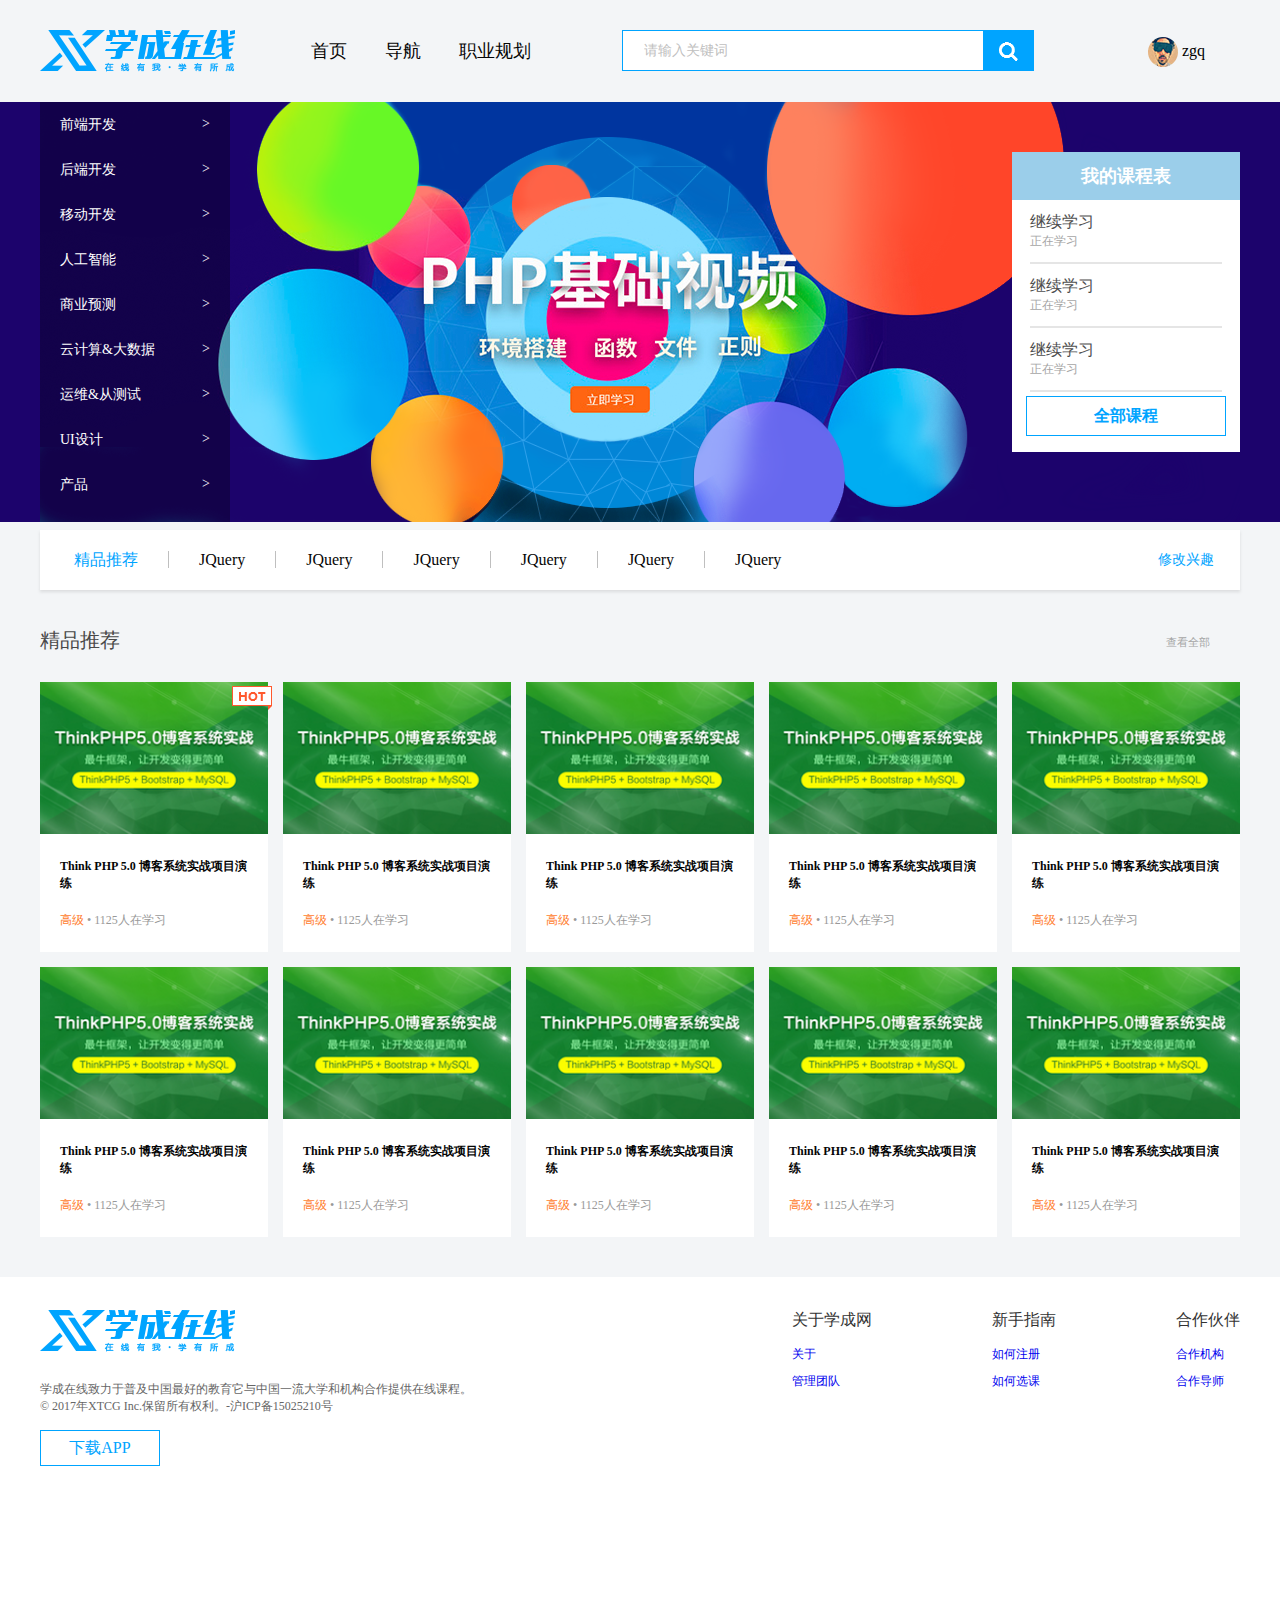
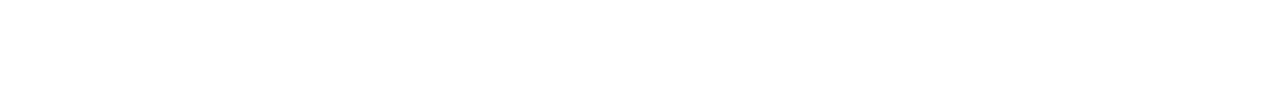
<file: study/index.html>
<!DOCTYPE html>
<html lang="en">
<head>
    <meta charset="UTF-8">
    <meta name="viewport" content="width=device-width, initial-scale=1.0">
    <title>Document</title>
    <link rel="stylesheet" href="./css/index.css">
</head>
<body>
    <!-- 网站的首页，所有网站的首页都叫index.html，因为服务器找首页都是找index.html -->
    <!-- 布局：从外到内，从上到下，从左到右 -->
    <!-- css:浮动/display ；盒子模型 ；文字样式 -->
    <!-- 头部header：负责头部区域的样式，wrapper只负责版心效果 -->
    <div class="header wrapper">
        <h1>
            <a href="#"><img src="./images/logo.png" alt=""></a>
        </h1>
        <!-- 导航 -->
        <div class="nav">
            <ul>
                <li><a href="#">首页</a></li>
                <li><a href="#">导航</a></li>
                <li><a href="#">职业规划</a></li>
            </ul>
        </div>
        <!-- 搜索 -->
        <div class="search">
            <input type="text" placeholder="请输入关键词">
            <button></button>
        </div>
        <!-- 用户 -->
        <div class="user">
            <img src="./images/user.png" alt="">
            <span>zgq</span>
        </div>
    </div>
    <!-- 轮播图banner -->
    <div class="banner">
        <div class="wrapper">
            <div class="left">
                <ul>
                    <li><a href="#">前端开发<span>></span></a></li>
                    <li><a href="#">后端开发<span>></span></a></li>
                    <li><a href="#">移动开发<span>></span></a></li>
                    <li><a href="#">人工智能<span>></span></a></li>
                    <li><a href="#">商业预测<span>></span></a></li>
                    <li><a href="#">云计算&大数据<span>></span></a></li>
                    <li><a href="#">运维&从测试<span>></span></a></li>
                    <li><a href="#">UI设计<span>></span></a></li>
                    <li><a href="#">产品<span>></span></a></li>
                </ul>
            </div>
            <div class="right">
                <h2>我的课程表</h2>
                <div class="conent">
                    <dl>
                        <dt>继续学习</dt>
                        <dd>正在学习</dd>
                    </dl>
                    <dl>
                        <dt>继续学习</dt>
                        <dd>正在学习</dd>
                    </dl>
                    <dl>
                        <dt>继续学习</dt>
                        <dd>正在学习</dd>
                    </dl>
                </div>
                <a href="#" class="more">全部课程</a>
            </div>
        </div>

    </div>
    <!-- 精品推荐goods -->
    <div class="goods wrapper">
        <h2>精品推荐</h2>
        <ul>
            <li><a href="#">JQuery</a></li>
            <li><a href="#">JQuery</a></li>
            <li><a href="#">JQuery</a></li>
            <li><a href="#">JQuery</a></li>
            <li><a href="#">JQuery</a></li>
            <li><a href="#">JQuery</a></li>
        </ul>
        <a href="#" class="hobby">修改兴趣</a>
    </div>
    <!-- 精品推荐课程subjec -->
    <div class="subject wrapper">
        <div class="title">
            <h2>精品推荐</h2>
            <a href="#">查看全部</a>
        </div>
        <div class="content clearfix">
            <a href="#">
                <ul>
                    <li>
                        <img src="./images/pic.png" alt="" class="pic">
                        <h2>Think PHP 5.0 博客系统实战项目演练</h2>
                        <p><span>高级</span>  •  1125人在学习</p>
                        <img src="./images/hot.png" alt="" class="hot">
                    </li>
                    <li>
                        <img src="./images/pic.png" alt="" class="pic">
                        <h2>Think PHP 5.0 博客系统实战项目演练</h2>
                        <p><span>高级</span>  •  1125人在学习</p>
                    </li>
                    <li>
                        <img src="./images/pic.png" alt="" class="pic">
                        <h2>Think PHP 5.0 博客系统实战项目演练</h2>
                        <p><span>高级</span>  •  1125人在学习</p>
                    </li>
                    <li>
                        <img src="./images/pic.png" alt="" class="pic">
                        <h2>Think PHP 5.0 博客系统实战项目演练</h2>
                        <p><span>高级</span>  •  1125人在学习</p>
                    </li>
                    <li>
                        <img src="./images/pic.png" alt="" class="pic">
                        <h2>Think PHP 5.0 博客系统实战项目演练</h2>
                        <p><span>高级</span>  •  1125人在学习</p>
                    </li>
                    <li>
                        <img src="./images/pic.png" alt="" class="pic">
                        <h2>Think PHP 5.0 博客系统实战项目演练</h2>
                        <p><span>高级</span>  •  1125人在学习</p>
                    </li>
                    <li>
                        <img src="./images/pic.png" alt="" class="pic">
                        <h2>Think PHP 5.0 博客系统实战项目演练</h2>
                        <p><span>高级</span>  •  1125人在学习</p>
                    </li>
                    <li>
                        <img src="./images/pic.png" alt="" class="pic">
                        <h2>Think PHP 5.0 博客系统实战项目演练</h2>
                        <p><span>高级</span>  •  1125人在学习</p>
                    </li>
                    <li>
                        <img src="./images/pic.png" alt="" class="pic">
                        <h2>Think PHP 5.0 博客系统实战项目演练</h2>
                        <p><span>高级</span>  •  1125人在学习</p>
                    </li>
                    <li>
                        <img src="./images/pic.png" alt="" class="pic">
                        <h2>Think PHP 5.0 博客系统实战项目演练</h2>
                        <p><span>高级</span>  •  1125人在学习</p>
                    </li>
                </ul>
            </a>
        </div>
        
    </div>
    <!-- 版权footer -->
    <div class="footer">
        <div class="wrapper">
            <div class="left">
                <img src="./images/logo.png" alt="">
                <p>学成在线致力于普及中国最好的教育它与中国一流大学和机构合作提供在线课程。<br>
                    © 2017年XTCG Inc.保留所有权利。-沪ICP备15025210号</p>
                <a href="#">下载APP</a>
            </div>
            <div class="right">
                <dl>
                    <dt>关于学成网</dt>
                    <dd><a href="#">关于</a></dd>
                    <dd><a href="#">管理团队</a></dd>
                </dl>
                <dl>
                    <dt>新手指南</dt>
                    <dd><a href="#">如何注册</a></dd>
                    <dd><a href="#">如何选课</a></dd>
                </dl>
                <dl>
                    <dt>合作伙伴</dt>
                    <dd><a href="#">合作机构</a></dd>
                    <dd><a href="#">合作导师</a></dd>
                </dl>
                
            </div>
        </div>
    </div>

</body>
</html>
</file>
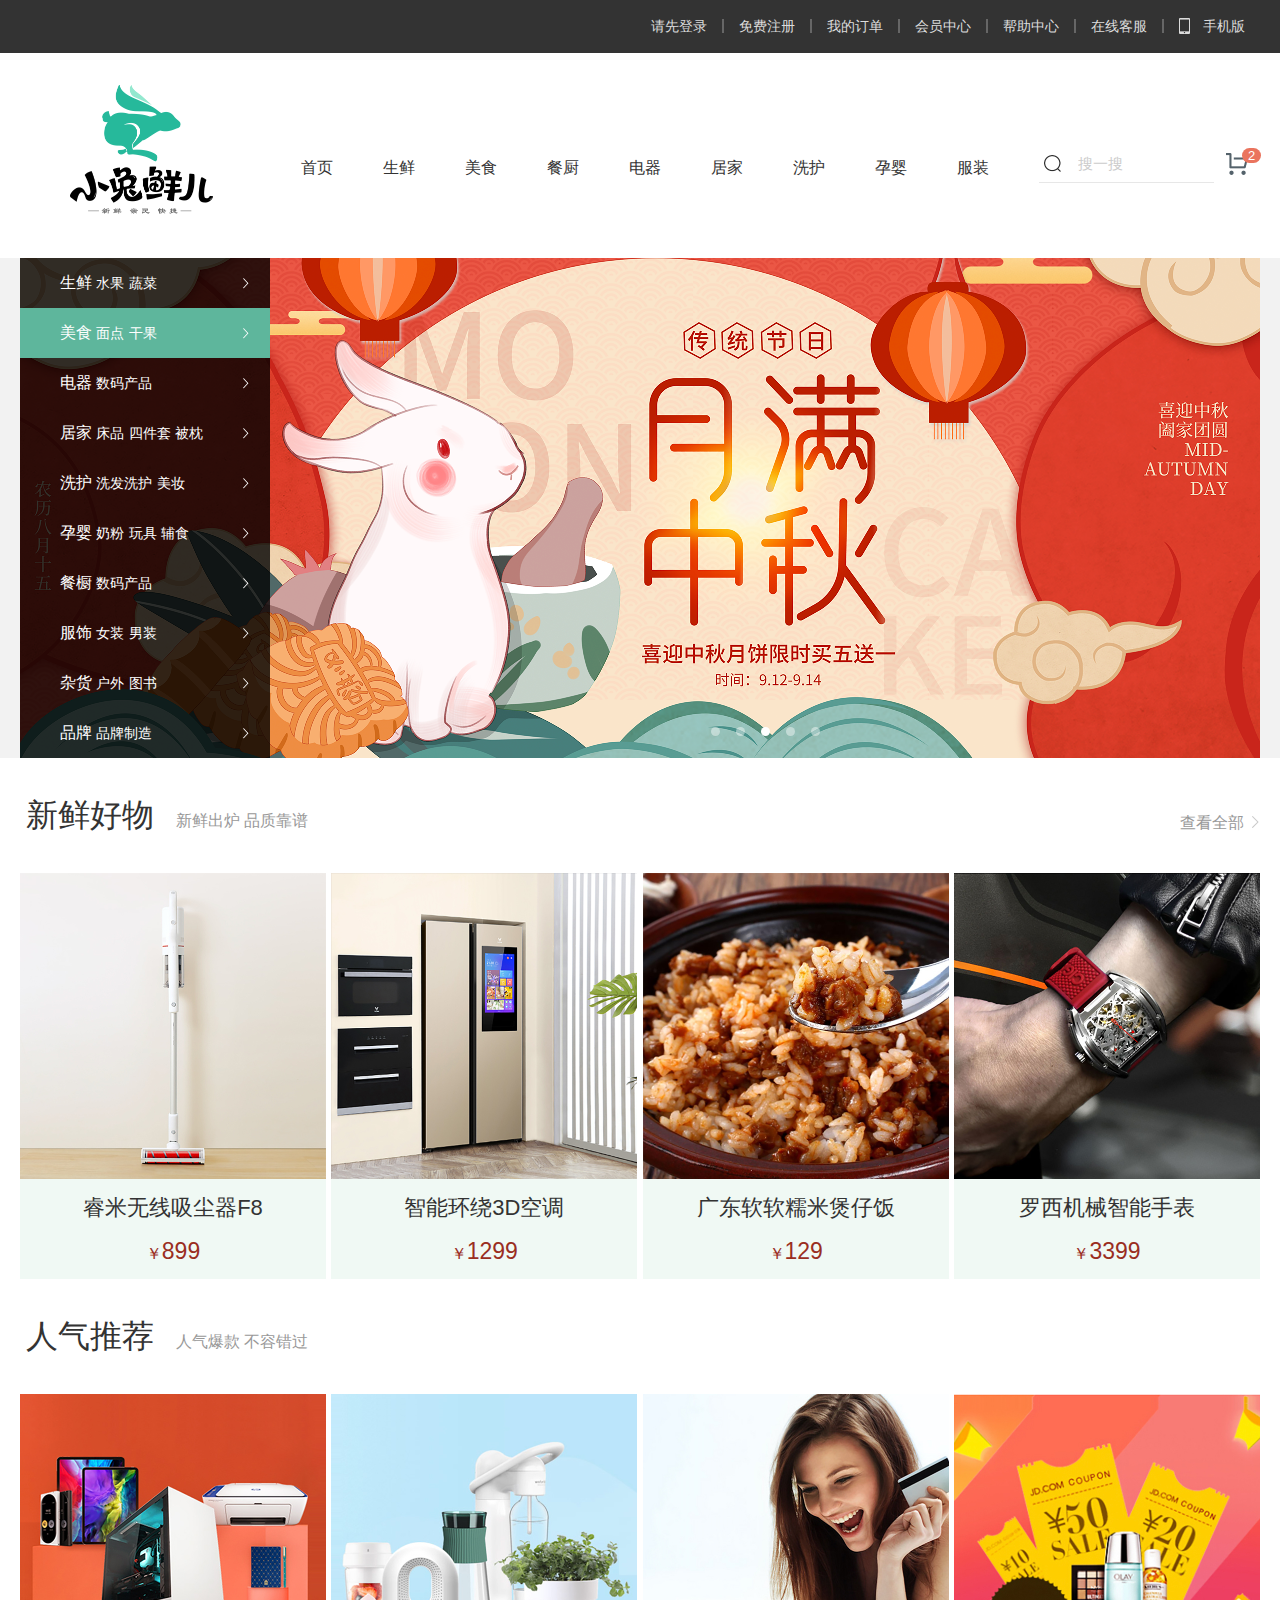
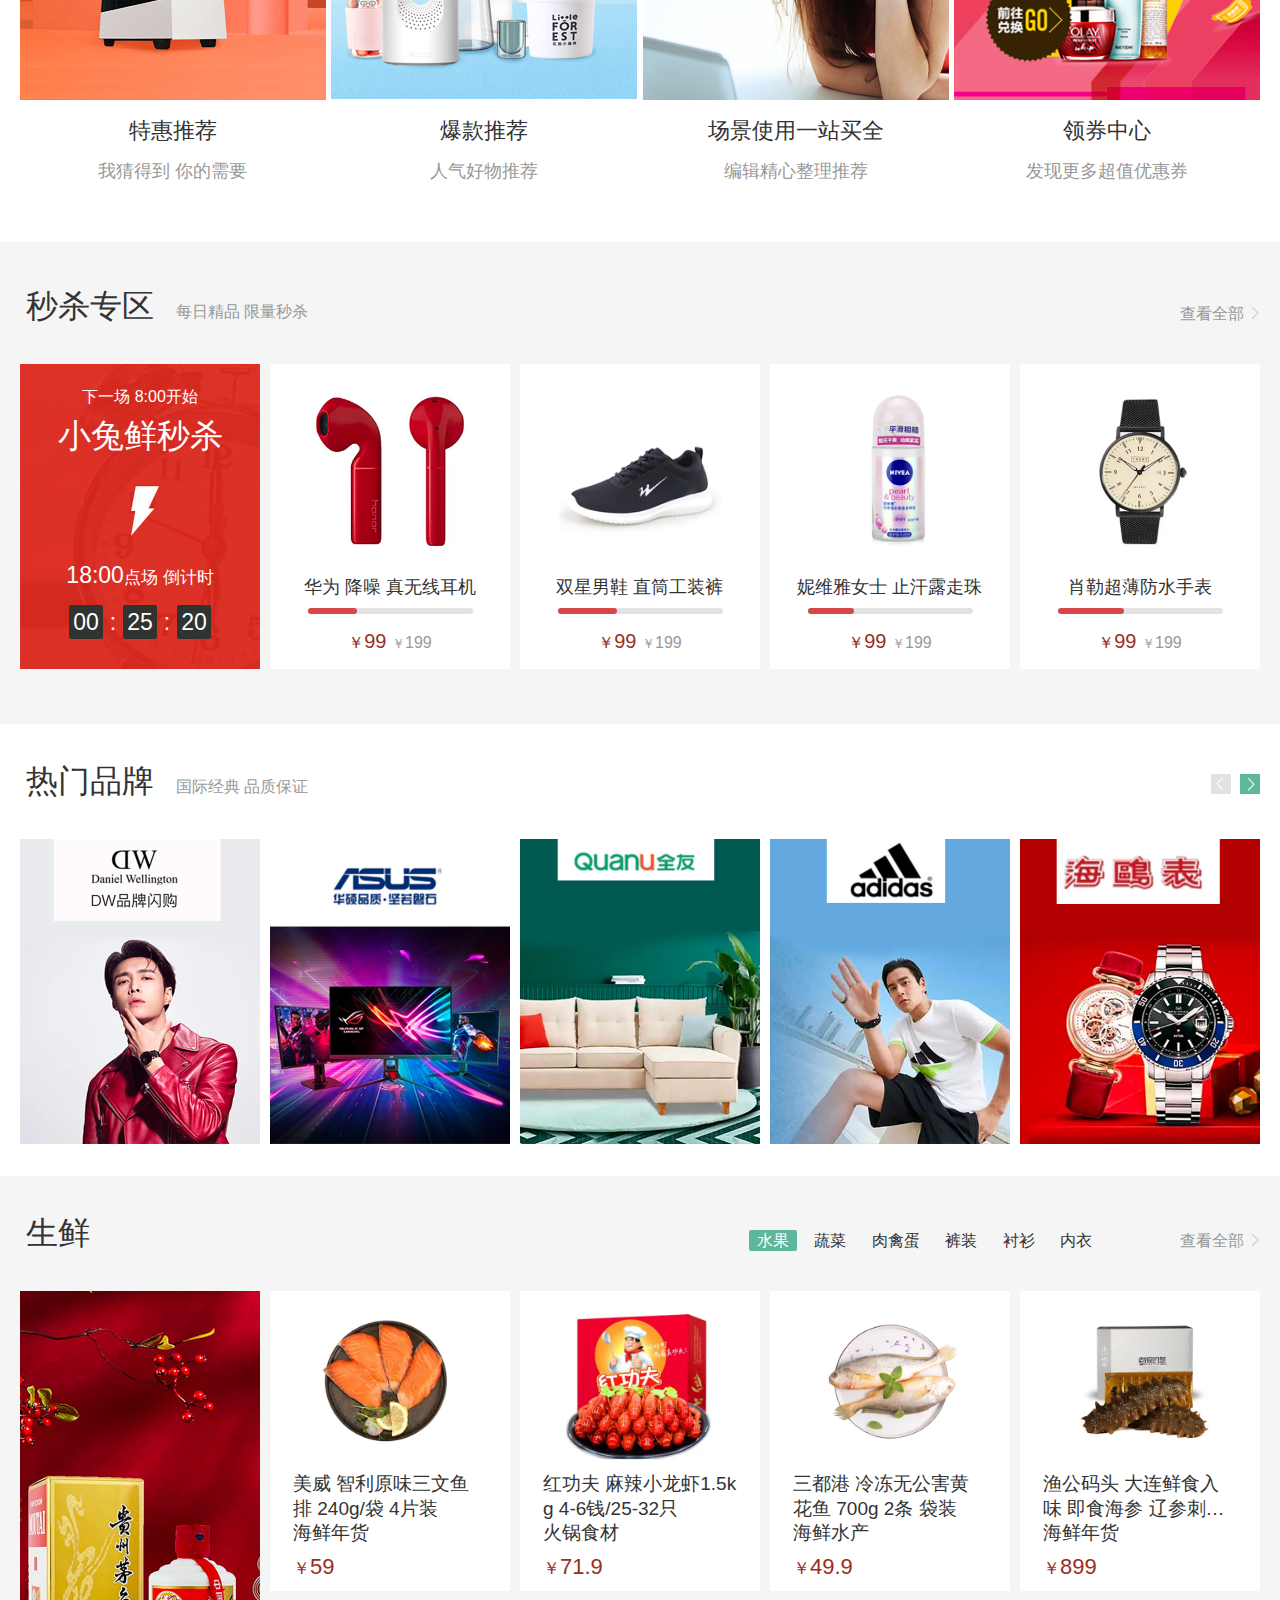
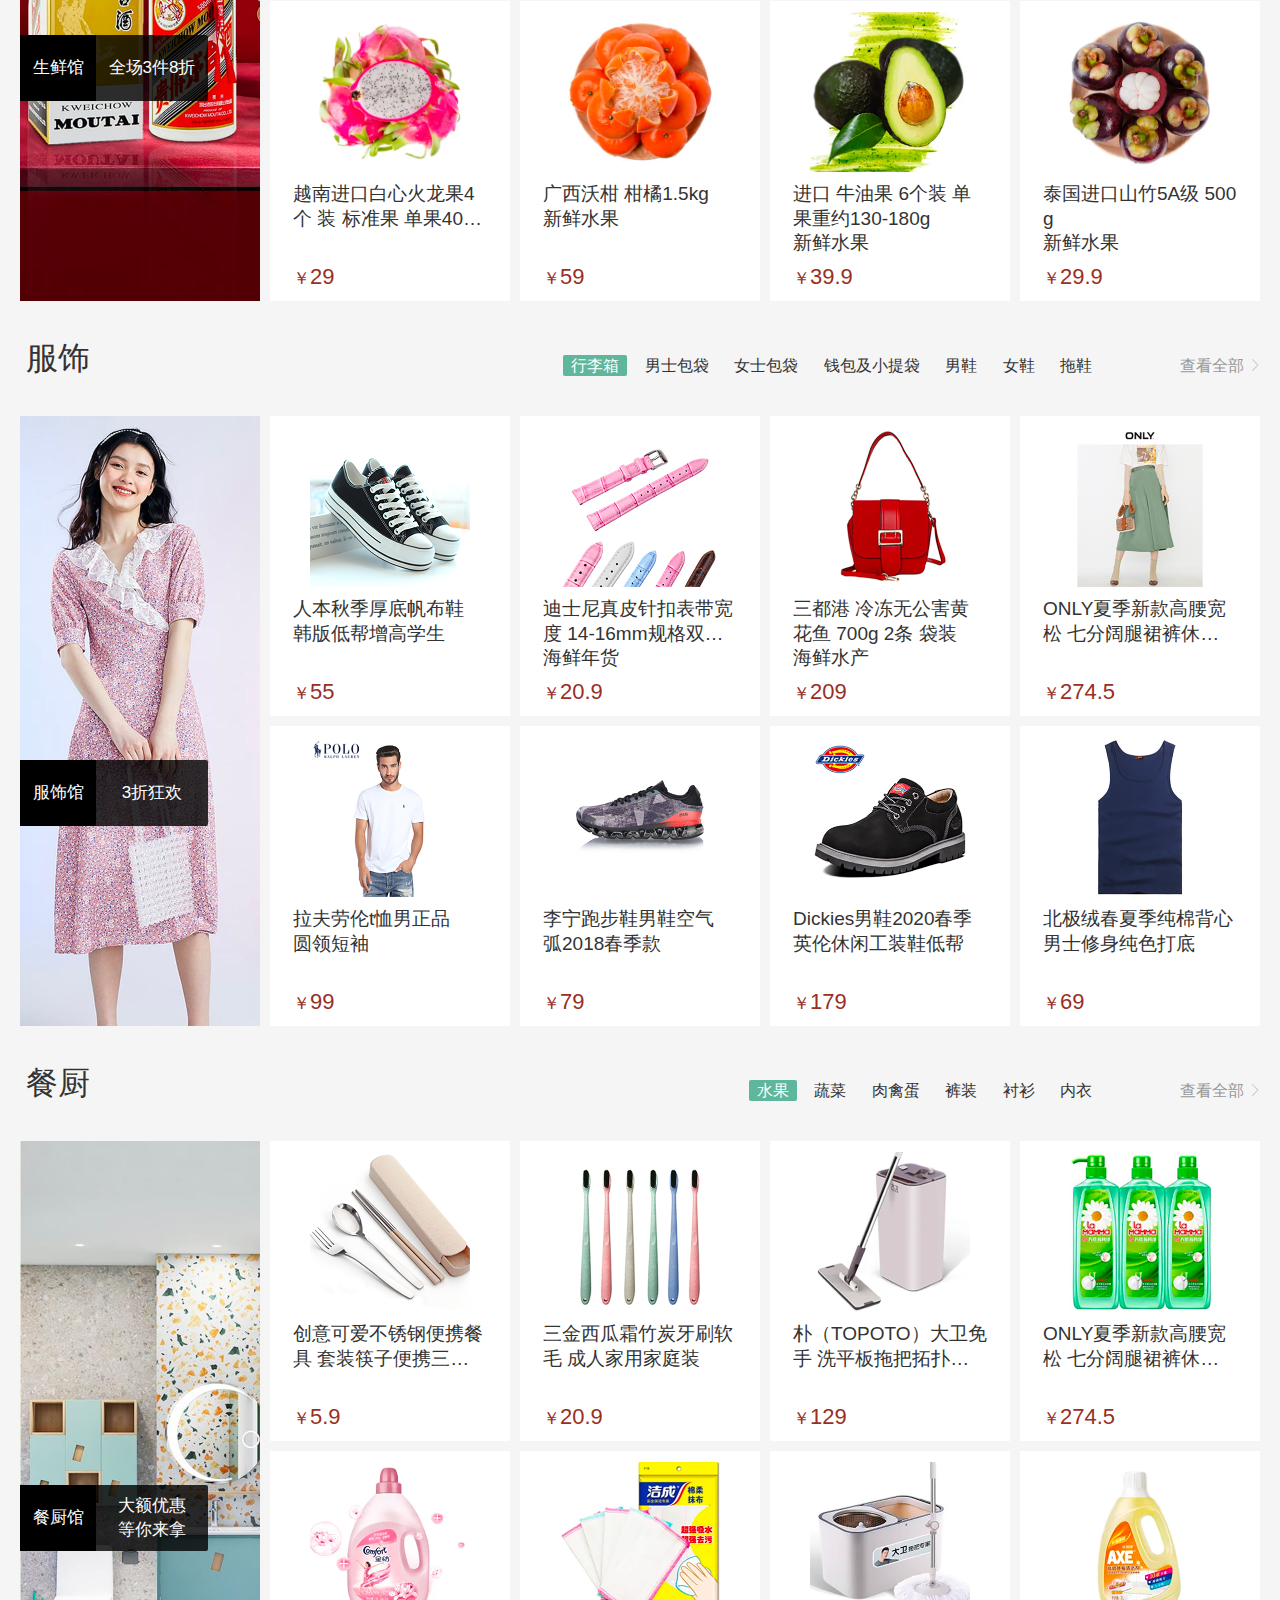
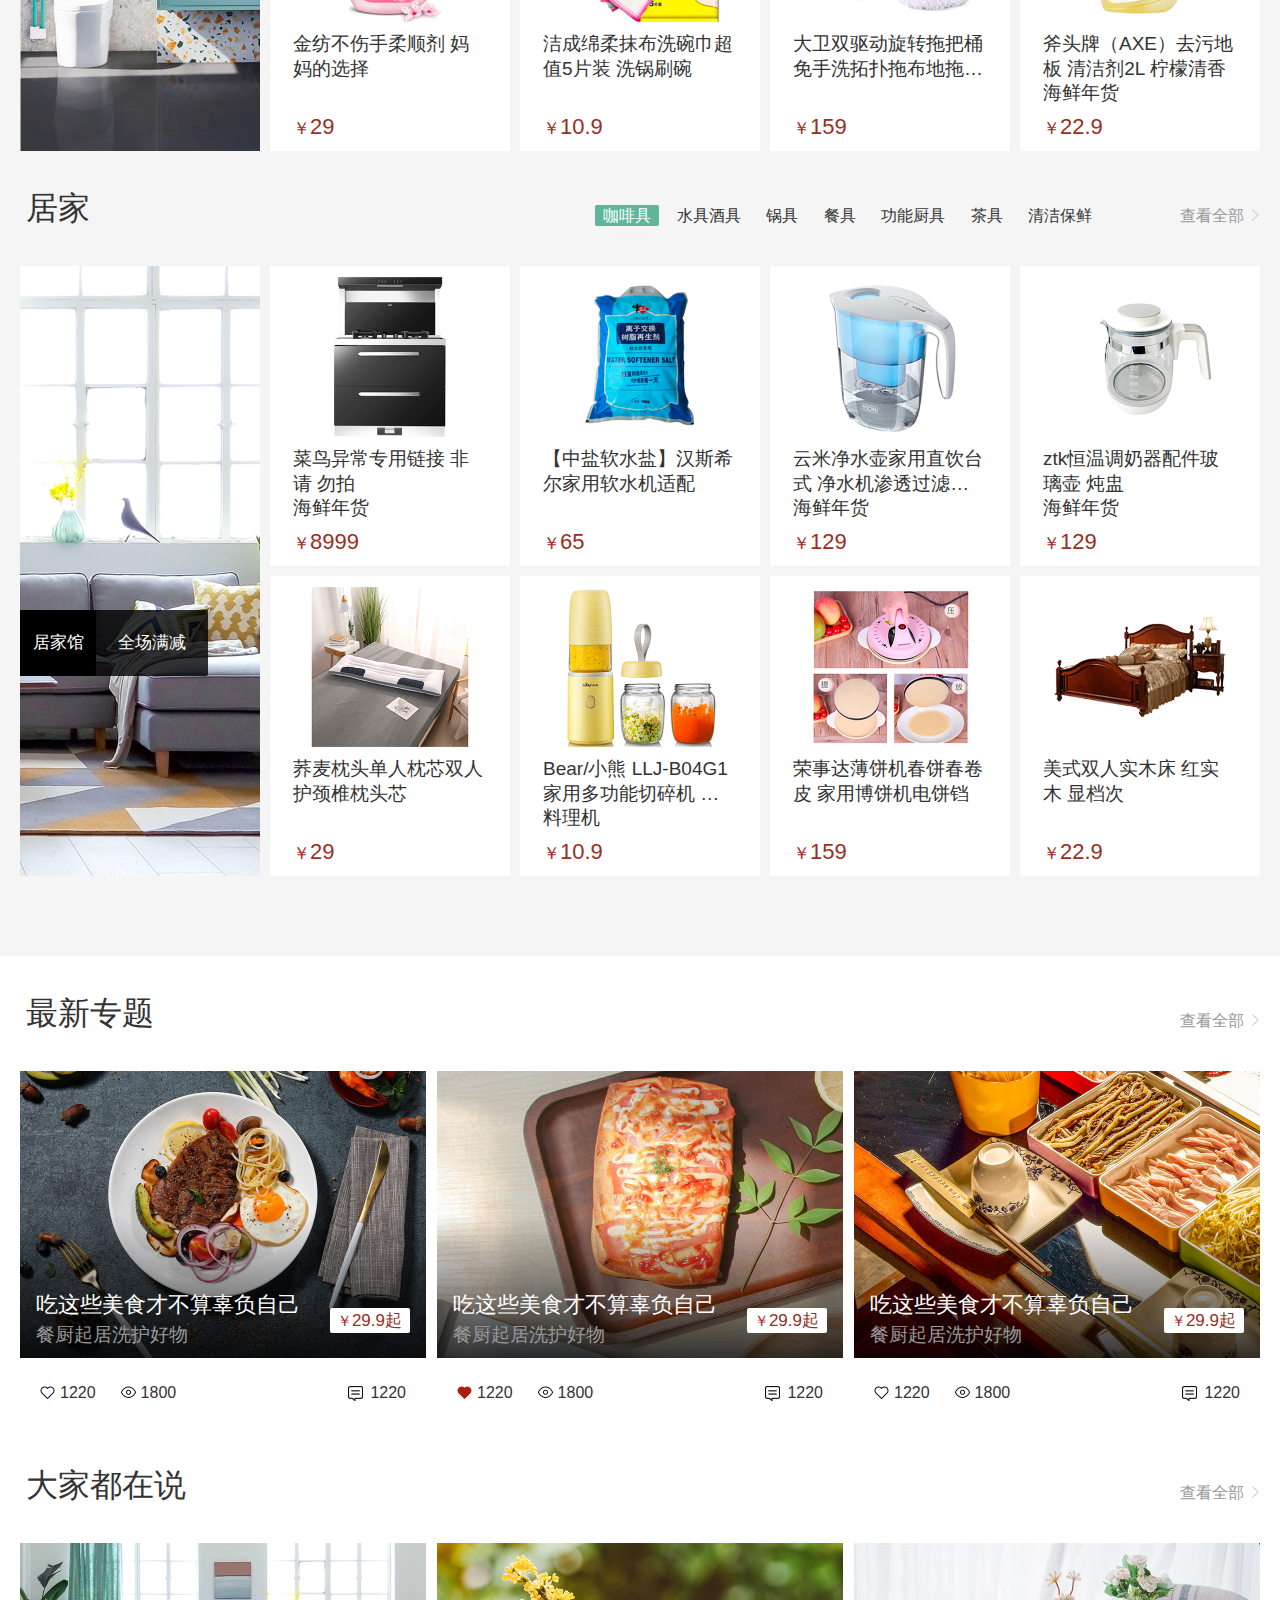
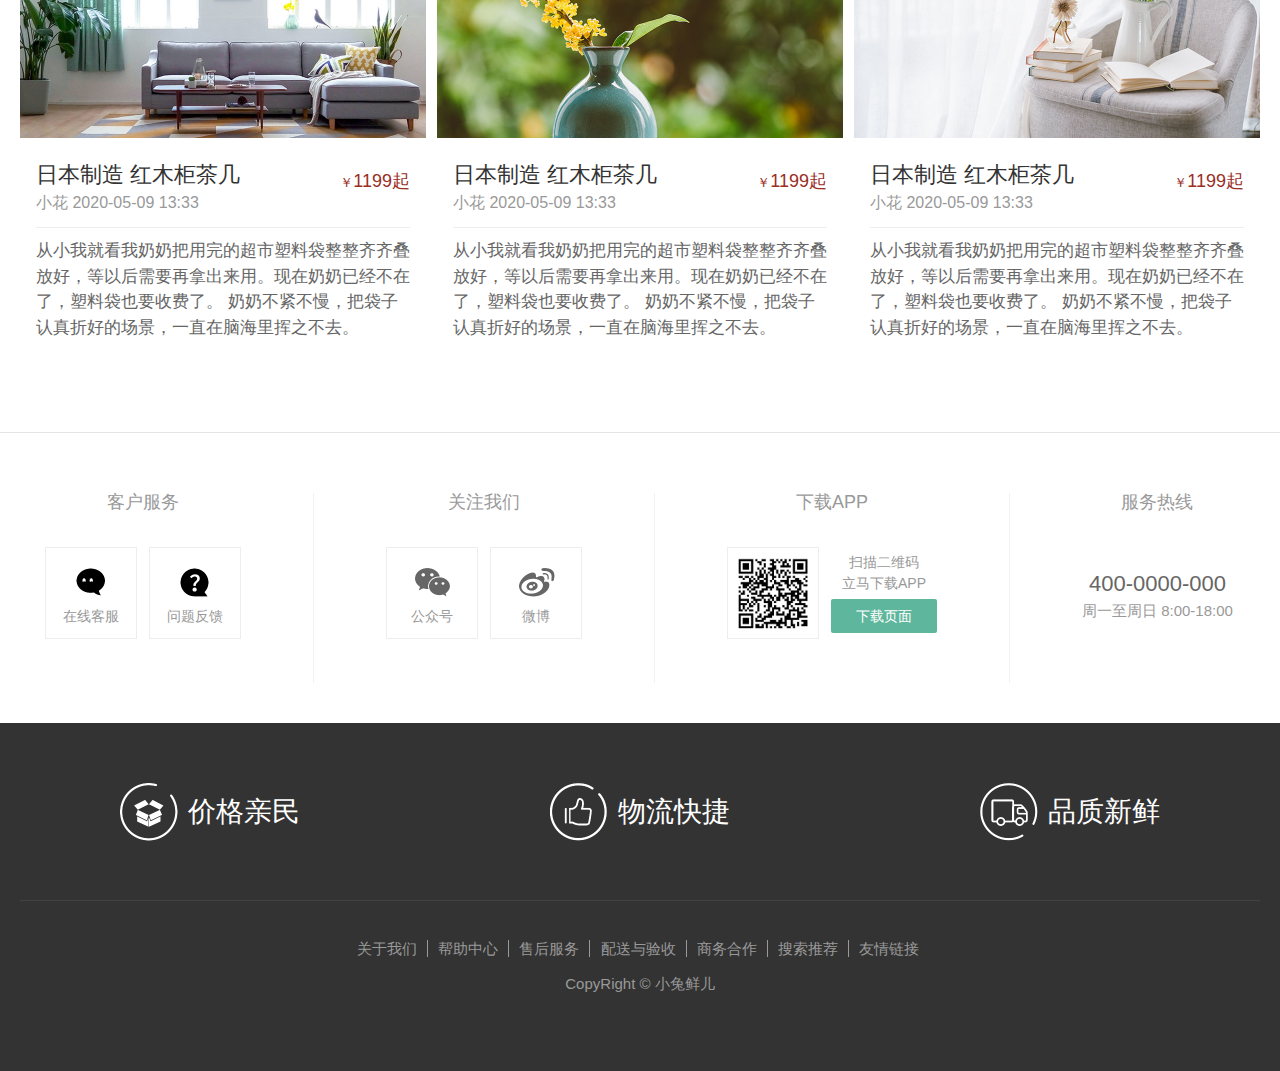
<file: xtc-pc-center(flex)/index.html>
<!DOCTYPE html>
<html lang="en">
<head>
  <meta charset="UTF-8">
  <title>小兔鲜儿 - 新鲜 惠民 快捷!</title>
  <meta http-equiv="X-UA-Compatible" content="IE=edge">
  <meta name="renderer" content="webkit">
  <link rel="shortcut icon" href="./favicon.ico">
  <link rel="stylesheet" href="./css/base.css">
  <link rel="stylesheet" href="./css/normalize.css">
  <link rel="stylesheet" href="./css/index.css">
</head>
<body>
  <!-- 项部导航 -->
  <div class="xtx_topnav">
    <div class="wrapper">
      <!-- 顶部导航 -->
      <ul class="xtx_navs">
        <li>
          <a href="./login.html">请先登录</a>
        </li>
        <li>
          <a href="./register.html">免费注册</a>
        </li>
        <li>
          <a href="javascript:;">我的订单</a>
        </li>
        <li>
          <a href="javascript:;">会员中心</a>
        </li>
        <li>
          <a href="javascript:;">帮助中心</a>
        </li>
        <li>
          <a href="javascript:;">在线客服</a>
        </li>
        <li>
          <a href="javascript:;">
            <i class="mobile sprites"></i>
            手机版
          </a>
        </li>
      </ul>
    </div>
  </div>
  <!-- 头部 -->
  <div class="xtx_header clearfix">
    <div class="wrapper">
      <!-- 网站Logo -->
      <h1 class="xtx_logo"><a href="/">小兔鲜儿</a></h1>
      <!-- 主导航 -->
      <div class="xtx_navs">
        <ul class="clearfix">
          <li>
            <a href="javascript:;">首页</a>
          </li>
          <li>
              <a href="javascript:;">生鲜</a>
          </li>
          <li>
            <a href="javascript:;">美食</a>
          </li>
          <li>
            <a href="javascript:;">餐厨</a>
          </li>
          <li>
            <a href="javascript:;">电器</a>
          </li>
          <li>
            <a href="javascript:;">居家</a>
          </li>
          <li>
            <a href="javascript:;">洗护</a>
          </li>
          <li>
            <a href="javascript:;">孕婴</a>
          </li>
          <li>
            <a href="javascript:;">服装</a>
          </li>
        </ul>
      </div>
      <!-- 站内搜索 -->
      <div class="xtx_search clearfix">
        <!-- 购物车 -->
        <a href="javascript:;" class="xtx_search_cart sprites">
          <i>2</i>
        </a>
        <!-- 搜索框 -->
        <div class="xtx_search_wrapper">
          <input type="text" placeholder="搜一搜">
        </div>
      </div>
    </div>
  </div>
  <!-- 分类及焦点图 -->
  <div class="xtx_entry">
    <div class="wrapper">
      <!-- 分类 -->
      <div class="xtx_category">
        <!-- 顶级分类 -->
        <ul class="xtx_category_super">
          <li>
            <a href="javascript:;">
              生鲜
              <small>水果</small>
              <small>蔬菜</small>
            </a>
            <i class="sprites"></i>
          </li>
          <li class="active">
            <a href="javascript:;">
              美食
              <small>面点</small>
              <small>干果</small>
            </a>
            <i class="sprites"></i>
          </li>
          <li>
            <a href="javascript:;">
              电器
              <small>数码产品</small>
            </a>
            <i class="sprites"></i>
          </li>
          <li>
            <a href="javascript:;">
              居家
              <small>床品</small>
              <small>四件套</small>
              <small>被枕</small>
            </a>
            <i class="sprites"></i>
          </li>
          <li>
            <a href="javascript:;">
              洗护
              <small>洗发洗护</small>
              <small>美妆</small>
            </a>
            <i class="sprites"></i>
          </li>
          <li>
            <a href="javascript:;">
              孕婴
              <small>奶粉</small>
              <small>玩具</small>
              <small>辅食</small>
            </a>
            <i class="sprites"></i>
          </li>
          <li>
            <a href="javascript:;">
              餐橱
              <small>数码产品</small>
            </a>
            <i class="sprites"></i>
          </li>
          <li>
            <a href="javascript:;">
              服饰
              <small>女装</small>
              <small>男装</small>
            </a>
            <i class="sprites"></i>
          </li>
          <li>
            <a href="javascript:;">
              杂货
              <small>户外</small>
              <small>图书</small>
            </a>
            <i class="sprites"></i>
          </li>
          <li>
            <a href="javascript:;">
              品牌
              <small>品牌制造</small>
            </a>
            <i class="sprites"></i>
          </li>
        </ul>
        <!-- 子分类 -->
        <div class="xtx_category_subset">
          
        </div>
      </div>
      <!-- 焦点图 -->
      <div class="xtx_banner">

        <ul>
          <li>
            <a href="javascript:;">
              <img src="./uploads/banner_1.png" alt="">
            </a>
          </li>
        </ul>
        <!-- 切换按钮  -->
        <a href="javascript:;" class="prev sprites"></a>
        <a href="javascript:;" class="next sprites"></a>
        <!-- 指示器 -->
        <div class="indicator">
          <span></span>
          <span></span>
          <span class="active"></span>
          <span></span>
          <span></span>
        </div>

      </div>
    </div>
  </div>
  <!-- 新鲜好物 -->
  <div class="xtx_goods_new xtx_panel">
    <div class="wrapper">
      <!-- 面板头部 -->
      <div class="xtx_panel_header">
        <h3>新鲜好物<small>新鲜出炉 品质靠谱</small></h3>
        <a href="javascript:;" class="more">
          查看全部<i class="sprites"></i>
        </a>
      </div>
      <!-- 商品列表 -->
      <div class="xtx_panel_goods_1">
        <a href="javascript:;">
          <img src="./uploads/new_goods_1.jpg" alt="">
          <span class="name">睿米无线吸尘器F8</span>
          <span class="price"><small>￥</small>899</span>
        </a>
        <a href="javascript:;">
          <img src="./uploads/new_goods_2.jpg" alt="">
          <span class="name">智能环绕3D空调</span>
          <span class="price"><small>￥</small>1299</span>
        </a>
        <a href="javascript:;">
          <img src="./uploads/new_goods_3.jpg" alt="">
          <span class="name">广东软软糯米煲仔饭</span>
          <span class="price"><small>￥</small>129</span>
        </a>
        <a href="javascript:;">
          <img src="./uploads/new_goods_4.jpg" alt="">
          <span class="name">罗西机械智能手表</span>
          <span class="price"><small>￥</small>3399</span>
        </a>
      </div>
    </div>
  </div>

  <!-- 人气推荐 -->
  <div class="xtx_goods_popular xtx_panel">
    <div class="wrapper">
      <!-- 面板头部 -->
      <div class="xtx_panel_header">
        <h3>人气推荐<small>人气爆款 不容错过</small></h3>
      </div>
      <!-- 商品列表 -->
      <div class="xtx_panel_goods_1">
        <a href="javascript:;">
          <img src="./uploads/popular_1.jpg">
          <span class="title">特惠推荐</span>
          <span class="alt">我猜得到 你的需要</span>
        </a>
        <a href="javascript:;">
          <img src="./uploads/popular_2.jpg">
          <span class="title">爆款推荐</span>
          <span class="alt">人气好物推荐</span>
        </a>
        <a href="javascript:;">
          <img src="./uploads/popular_3.jpg">
          <span class="title">场景使用一站买全</span>
          <span class="alt">编辑精心整理推荐</span>
        </a>
        <a href="javascript:;">
          <img src="./uploads/popular_4.jpg">
          <span class="title">领券中心</span>
          <span class="alt">发现更多超值优惠券</span>
        </a>
      </div>
    </div>
  </div>

  <!-- 秒杀专区 -->
  <div class="xtx_goods_seckill xtx_panel">
    <div class="wrapper clearfix">
      <!-- 面板头部 -->
      <div class="xtx_panel_header">
        <h3>秒杀专区<small>每日精品 限量秒杀</small></h3>
        <a href="javascript:;" class="more">
          查看全部<i class="sprites"></i>
        </a>
      </div>
      <!-- 倒计时 -->
      <div class="countdown">
        <p class="next">下一场 8:00开始</p>
        <p class="title">小兔鲜秒杀</p>
        <p class="tips">18:00<small>点场 倒计时</small></p>
        <p class="clock">
          <span>00</span>
          <i>:</i>
          <span>25</span>
          <i>:</i>
          <span>20</span>
        </p>
      </div>
      <!-- 商品列表 -->
      <ul class="xtx_goods">
        <li>
          <a href="javascript:;">
            <div class="img-box">
              <img src="./uploads/seckill_goods_1.jpg">
            </div>
            <p class="name">华为 降噪 真无线耳机</p>
            <p class="percent">
              <span class="inner" style="width: 30%;"></span>
            </p>
            <p class="price">
              <span><small>￥</small>99</span>
              <span><small>￥</small>199</span>
            </p>
          </a>
        </li>
        <li>
          <a href="javascript:;">
            <div class="img-box">
              <img src="./uploads/seckill_goods_2.jpg">
            </div>
            <p class="name">双星男鞋 直筒工装裤</p>
            <p class="percent">
              <span class="inner" style="width: 36%;"></span>
            </p>
            <p class="price">
              <span><small>￥</small>99</span>
              <span><small>￥</small>199</span>
            </p>
          </a>
        </li>
        <li>
          <a href="javascript:;">
            <div class="img-box">
              <img src="./uploads/seckill_goods_3.jpg">
            </div>
            <p class="name">妮维雅女士 止汗露走珠</p>
            <p class="percent">
              <span class="inner" style="width: 28%;"></span>
            </p>
            <p class="price">
              <span><small>￥</small>99</span>
              <span><small>￥</small>199</span>
            </p>
          </a>
        </li>
        <li>
          <a href="javascript:;">
            <div class="img-box">
              <img src="./uploads/seckill_goods_4.jpg">
            </div>
            <p class="name">肖勒超薄防水手表</p>
            <p class="percent">
              <span class="inner" style="width: 40%;"></span>
            </p>
            <p class="price">
              <span><small>￥</small>99</span>
              <span><small>￥</small>199</span>
            </p>
          </a>
        </li>
      </ul>
    </div>
  </div>

  <!-- 热门品牌 -->
  <div class="xtx_goods_brand xtx_panel">
    <div class="wrapper">
      <div class="xtx_panel_header">
        <h3>热门品牌<small>国际经典 品质保证</small></h3>
        <div class="page-bar">
          <a href="javascript:;" class="prev sprites"></a>
          <a href="javascript:;" class="next sprites active"></a>
        </div>
      </div>
      <!-- 商品列表 -->
      <div class="xtx_goods">
        <ul>
          <li>
            <a href="javascript:;">
              <img src="./uploads/brand_goods_1.jpg" alt="">
            </a>
            <a href="javascript:;">
              <img src="./uploads/brand_goods_2.jpg" alt="">
            </a>
            <a href="javascript:;">
              <img src="./uploads/brand_goods_3.jpg" alt="">
            </a>
            <a href="javascript:;">
              <img src="./uploads/brand_goods_4.jpg" alt="">
            </a>
            <a href="javascript:;">
              <img src="./uploads/brand_goods_5.jpg" alt="">
            </a>
          </li>
        </ul>
      </div>
    </div>
  </div>

  <!-- 分类商品 -->
  <div class="xtx_goods_category xtx_panel">
    <div class="wrapper">
      <!-- 生鲜 -->
      <div class="xtx_panel_header">
        <h3>生鲜</h3>
        <a href="javascript:;" class="more">
          查看全部<i class="sprites"></i>
        </a>
        <div class="tabs-bar">
          <a href="javascript:;" class="active">水果</a>          
          <a href="javascript:;">蔬菜</a>          
          <a href="javascript:;">肉禽蛋</a>          
          <a href="javascript:;">裤装</a>          
          <a href="javascript:;">衬衫</a>          
          <a href="javascript:;">内衣</a>          
        </div>
      </div>
      <!-- 商品列表 -->
      <div class="xtx_panel_goods_2">
        <ul class="clearfix">
          <li>
            <a href="javascript:;">
              <img src="./uploads/fresh_goods_cover.jpg" alt="">
            </a>
            <div class="label">
              <span>生鲜馆</span>
              <span>全场3件8折</span>
            </div>
          </li>
          <li>
            <!-- 商品图片 -->
            <a href="javascript:;">
              <div class="img-box">
                <img src="./uploads/fresh_goods_1.jpg" alt="">
              </div>
            </a>
            <!-- 商品信息 -->
            <div class="meta">
              <p class="name">美威 智利原味三文鱼排  240g/袋 4片装</p>
              <p class="flag">海鲜年货</p>
              <p class="price"><small>￥</small>59</p>
            </div>
            <!-- 其它 -->
            <div class="extra">
              <a href="javascript:;">
                <span>找相似</span>
                <span>发现现多宝贝&gt;</span>
              </a>
            </div>
          </li>
          <li>
            <a href="javascript:;">
              <div class="img-box">
                <img src="./uploads/fresh_goods_2.jpg" alt="">
              </div>
            </a>
            <div class="meta">
              <p class="name">红功夫 麻辣小龙虾1.5kg  4-6钱/25-32只</p>
              <p class="flag">火锅食材</p>
              <p class="price"><small>￥</small>71.9</p>
            </div>
            <!-- 其它 -->
            <div class="extra">
              <a href="javascript:;">
                <span>找相似</span>
                <span>发现现多宝贝&gt;</span>
              </a>
            </div>
          </li>
          <li>
            <a href="javascript:;">
              <div class="img-box">
                <img src="./uploads/fresh_goods_3.jpg" alt="">
              </div>
            </a>
            <div class="meta">
              <p class="name">三都港 冷冻无公害黄花鱼  700g 2条 袋装</p>
              <p class="flag">海鲜水产</p>
              <p class="price"><small>￥</small>49.9</p>
            </div>
            <!-- 其它 -->
            <div class="extra">
              <a href="javascript:;">
                <span>找相似</span>
                <span>发现现多宝贝&gt;</span>
              </a>
            </div>
          </li>
          <li>
            <a href="javascript:;">
              <div class="img-box">
                <img src="./uploads/fresh_goods_4.jpg" alt="">
              </div>
            </a>
            <div class="meta">
              <p class="name">渔公码头 大连鲜食入味 即食海参 辽参刺参  调味海</p>
              <p class="flag">海鲜年货</p>
              <p class="price"><small>￥</small>899</p>
            </div>
            <!-- 其它 -->
            <div class="extra">
              <a href="javascript:;">
                <span>找相似</span>
                <span>发现现多宝贝&gt;</span>
              </a>
            </div>
          </li>
          <li>
            <a href="javascript:;">
              <div class="img-box">
                <img src="./uploads/fresh_goods_5.jpg" alt="">
              </div>
            </a>
            <div class="meta">
              <p class="name">越南进口白心火龙果4个 装 标准果 单果400-550g </p>
              <p class="flag"></p>
              <p class="price"><small>￥</small>29</p>
            </div>
            <!-- 其它 -->
            <div class="extra">
              <a href="javascript:;">
                <span>找相似</span>
                <span>发现现多宝贝&gt;</span>
              </a>
            </div>
          </li>
          <li>
            <a href="javascript:;">
              <div class="img-box">
                <img src="./uploads/fresh_goods_6.jpg" alt="">
              </div>
            </a>
            <div class="meta">
              <p class="name">广西沃柑 柑橘1.5kg</p>
              <p class="flag">新鲜水果</p>
              <p class="price"><small>￥</small>59</p>
            </div>
            <!-- 其它 -->
            <div class="extra">
              <a href="javascript:;">
                <span>找相似</span>
                <span>发现现多宝贝&gt;</span>
              </a>
            </div>
          </li>
          <li>
            <a href="javascript:;">
              <div class="img-box">
                <img src="./uploads/fresh_goods_7.jpg" alt="">
              </div>
            </a>
            <div class="meta">
              <p class="name">进口 牛油果 6个装  单果重约130-180g</p>
              <p class="flag">新鲜水果</p>
              <p class="price"><small>￥</small>39.9</p>
            </div>
            <!-- 其它 -->
            <div class="extra">
              <a href="javascript:;">
                <span>找相似</span>
                <span>发现现多宝贝&gt;</span>
              </a>
            </div>
          </li>
          <li>
            <a href="javascript:;">
              <div class="img-box">
                <img src="./uploads/fresh_goods_8.jpg" alt="">
              </div>
            </a>
            <div class="meta">
              <p class="name">泰国进口山竹5A级 500g </p>
              <p class="flag">新鲜水果</p>
              <p class="price"><small>￥</small>29.9</p>
            </div>
            <!-- 其它 -->
            <div class="extra">
              <a href="javascript:;">
                <span>找相似</span>
                <span>发现现多宝贝&gt;</span>
              </a>
            </div>
          </li>
        </ul>
      </div>

      <!-- 服饰 -->
      <div class="xtx_panel_header">
        <h3>服饰</h3>
        <a href="javascript:;" class="more">
          查看全部<i class="sprites"></i>
        </a>
        <div class="tabs-bar">
          <a href="javascript:;" class="active">行李箱</a>          
          <a href="javascript:;">男士包袋</a>          
          <a href="javascript:;">女士包袋</a>          
          <a href="javascript:;">钱包及小提袋</a>          
          <a href="javascript:;">男鞋</a>          
          <a href="javascript:;">女鞋</a>          
          <a href="javascript:;">拖鞋</a>          
        </div>
      </div>
      <!-- 商品列表 -->
      <div class="xtx_panel_goods_2">
        <ul class="clearfix">
          <li>
            <a href="javascript:;">
              <img src="./uploads/clothes_goods_cover.jpg" alt="">
            </a>
            <div class="label">
              <span>服饰馆</span>
              <span>3折狂欢</span>
            </div>
          </li>
          <li>
            <!-- 商品图片 -->
            <a href="javascript:;">
              <div class="img-box">
                <img src="./uploads/clothes_goods_1.jpg" alt="">
              </div>
            </a>
            <!-- 商品信息 -->
            <div class="meta">
              <p class="name">人本秋季厚底帆布鞋 韩版低帮增高学生</p>
              <p class="flag"></p>
              <p class="price"><small>￥</small>55</p>
            </div>
            <!-- 其它 -->
            <div class="extra">
              <a href="javascript:;">
                <span>找相似</span>
                <span>发现现多宝贝&gt;</span>
              </a>
            </div>
          </li>
          <li>
            <a href="javascript:;">
              <div class="img-box">
                <img src="./uploads/clothes_goods_2.jpg" alt="">
              </div>
            </a>
            <div class="meta">
              <p class="name">迪士尼真皮针扣表带宽度 14-16mm规格双色压纹 女表带</p>
              <p class="flag">海鲜年货</p>
              <p class="price"><small>￥</small>20.9</p>
            </div>
            <!-- 其它 -->
            <div class="extra">
              <a href="javascript:;">
                <span>找相似</span>
                <span>发现现多宝贝&gt;</span>
              </a>
            </div>
          </li>
          <li>
            <a href="javascript:;">
              <div class="img-box">
                <img src="./uploads/clothes_goods_3.jpg" alt="">
              </div>
            </a>
            <div class="meta">
              <p class="name">三都港 冷冻无公害黄花鱼  700g 2条 袋装</p>
              <p class="flag">海鲜水产</p>
              <p class="price"><small>￥</small>209</p>
            </div>
            <!-- 其它 -->
            <div class="extra">
              <a href="javascript:;">
                <span>找相似</span>
                <span>发现现多宝贝&gt;</span>
              </a>
            </div>
          </li>
          <li>
            <a href="javascript:;">
              <div class="img-box">
                <img src="./uploads/clothes_goods_4.jpg" alt="">
              </div>
            </a>
            <div class="meta">
              <p class="name">ONLY夏季新款高腰宽松 七分阔腿裙裤休闲裤</p>
              <p class="flag"></p>
              <p class="price"><small>￥</small>274.5</p>
            </div>
            <!-- 其它 -->
            <div class="extra">
              <a href="javascript:;">
                <span>找相似</span>
                <span>发现现多宝贝&gt;</span>
              </a>
            </div>
          </li>
          <li>
            <a href="javascript:;">
              <div class="img-box">
                <img src="./uploads/clothes_goods_5.jpg" alt="">
              </div>
            </a>
            <div class="meta">
              <p class="name">拉夫劳伦t恤男正品  </p>
              <p class="flag">圆领短袖</p>
              <p class="price"><small>￥</small>99</p>
            </div>
            <!-- 其它 -->
            <div class="extra">
              <a href="javascript:;">
                <span>找相似</span>
                <span>发现现多宝贝&gt;</span>
              </a>
            </div>
          </li>
          <li>
            <a href="javascript:;">
              <div class="img-box">
                <img src="./uploads/clothes_goods_6.jpg" alt="">
              </div>
            </a>
            <div class="meta">
              <p class="name">李宁跑步鞋男鞋空气 弧2018春季款</p>
              <p class="flag"></p>
              <p class="price"><small>￥</small>79</p>
            </div>
            <!-- 其它 -->
            <div class="extra">
              <a href="javascript:;">
                <span>找相似</span>
                <span>发现现多宝贝&gt;</span>
              </a>
            </div>
          </li>
          <li>
            <a href="javascript:;">
              <div class="img-box">
                <img src="./uploads/clothes_goods_7.jpg" alt="">
              </div>
            </a>
            <div class="meta">
              <p class="name">Dickies男鞋2020春季 英伦休闲工装鞋低帮</p>
              <p class="flag"></p>
              <p class="price"><small>￥</small>179</p>
            </div>
            <!-- 其它 -->
            <div class="extra">
              <a href="javascript:;">
                <span>找相似</span>
                <span>发现现多宝贝&gt;</span>
              </a>
            </div>
          </li>
          <li>
            <a href="javascript:;">
              <div class="img-box">
                <img src="./uploads/clothes_goods_8.jpg" alt="">
              </div>
            </a>
            <div class="meta">
              <p class="name">北极绒春夏季纯棉背心 男士修身纯色打底</p>
              <p class="flag"></p>
              <p class="price"><small>￥</small>69</p>
            </div>
            <!-- 其它 -->
            <div class="extra">
              <a href="javascript:;">
                <span>找相似</span>
                <span>发现现多宝贝&gt;</span>
              </a>
            </div>
          </li>
        </ul>
      </div>

      <!-- 餐厨 -->
      <div class="xtx_panel_header">
        <h3>餐厨</h3>
        <a href="javascript:;" class="more">
          查看全部<i class="sprites"></i>
        </a>
        <div class="tabs-bar">
          <a href="javascript:;" class="active">水果</a>          
          <a href="javascript:;">蔬菜</a>          
          <a href="javascript:;">肉禽蛋</a>          
          <a href="javascript:;">裤装</a>          
          <a href="javascript:;">衬衫</a>          
          <a href="javascript:;">内衣</a>          
        </div>
      </div>
      <!-- 商品列表 -->
      <div class="xtx_panel_goods_2">
        <ul class="clearfix">
          <li>
            <a href="javascript:;">
              <img src="./uploads/kitchen_goods_cover.jpg" alt="">
            </a>
            <div class="label">
              <span>餐厨馆</span>
              <span>大额优惠<br>等你来拿</span>
            </div>
          </li>
          <li>
            <!-- 商品图片 -->
            <a href="javascript:;">
              <div class="img-box">
                <img src="./uploads/kitchen_goods_1.jpg" alt="">
              </div>
            </a>
            <!-- 商品信息 -->
            <div class="meta">
              <p class="name">创意可爱不锈钢便携餐具 套装筷子便携三件套</p>
              <p class="flag"></p>
              <p class="price"><small>￥</small>5.9</p>
            </div>
            <!-- 其它 -->
            <div class="extra">
              <a href="javascript:;">
                <span>找相似</span>
                <span>发现现多宝贝&gt;</span>
              </a>
            </div>
          </li>
          <li>
            <a href="javascript:;">
              <div class="img-box">
                <img src="./uploads/kitchen_goods_2.jpg" alt="">
              </div>
            </a>
            <div class="meta">
              <p class="name">三金西瓜霜竹炭牙刷软毛 成人家用家庭装</p>
              <p class="flag"></p>
              <p class="price"><small>￥</small>20.9</p>
            </div>
            <!-- 其它 -->
            <div class="extra">
              <a href="javascript:;">
                <span>找相似</span>
                <span>发现现多宝贝&gt;</span>
              </a>
            </div>
          </li>
          <li>
            <a href="javascript:;">
              <div class="img-box">
                <img src="./uploads/kitchen_goods_3.jpg" alt="">
              </div>
            </a>
            <div class="meta">
              <p class="name">朴（TOPOTO）大卫免手 洗平板拖把拓扑懒人木地 板刮刮乐桶拖布</p>
              <p class="flag"></p>
              <p class="price"><small>￥</small>129</p>
            </div>
            <!-- 其它 -->
            <div class="extra">
              <a href="javascript:;">
                <span>找相似</span>
                <span>发现现多宝贝&gt;</span>
              </a>
            </div>
          </li>
          <li>
            <a href="javascript:;">
              <div class="img-box">
                <img src="./uploads/kitchen_goods_4.jpg" alt="">
              </div>
            </a>
            <div class="meta">
              <p class="name">ONLY夏季新款高腰宽松 七分阔腿裙裤休闲裤</p>
              <p class="flag"></p>
              <p class="price"><small>￥</small>274.5</p>
            </div>
            <!-- 其它 -->
            <div class="extra">
              <a href="javascript:;">
                <span>找相似</span>
                <span>发现现多宝贝&gt;</span>
              </a>
            </div>
          </li>
          <li>
            <a href="javascript:;">
              <div class="img-box">
                <img src="./uploads/kitchen_goods_5.jpg" alt="">
              </div>
            </a>
            <div class="meta">
              <p class="name">金纺不伤手柔顺剂 妈妈的选择</p>
              <p class="flag"></p>
              <p class="price"><small>￥</small>29</p>
            </div>
            <!-- 其它 -->
            <div class="extra">
              <a href="javascript:;">
                <span>找相似</span>
                <span>发现现多宝贝&gt;</span>
              </a>
            </div>
          </li>
          <li>
            <a href="javascript:;">
              <div class="img-box">
                <img src="./uploads/kitchen_goods_6.jpg" alt="">
              </div>
            </a>
            <div class="meta">
              <p class="name">洁成绵柔抹布洗碗巾超 值5片装 洗锅刷碗</p>
              <p class="flag"></p>
              <p class="price"><small>￥</small>10.9</p>
            </div>
            <!-- 其它 -->
            <div class="extra">
              <a href="javascript:;">
                <span>找相似</span>
                <span>发现现多宝贝&gt;</span>
              </a>
            </div>
          </li>
          <li>
            <a href="javascript:;">
              <div class="img-box">
                <img src="./uploads/kitchen_goods_7.jpg" alt="">
              </div>
            </a>
            <div class="meta">
              <p class="name">大卫双驱动旋转拖把桶  免手洗拓扑拖布地拖墩布 </p>
              <p class="flag"></p>
              <p class="price"><small>￥</small>159</p>
            </div>
            <!-- 其它 -->
            <div class="extra">
              <a href="javascript:;">
                <span>找相似</span>
                <span>发现现多宝贝&gt;</span>
              </a>
            </div>
          </li>
          <li>
            <a href="javascript:;">
              <div class="img-box">
                <img src="./uploads/kitchen_goods_8.jpg" alt="">
              </div>
            </a>
            <div class="meta">
              <p class="name">斧头牌（AXE）去污地板 清洁剂2L 柠檬清香 </p>
              <p class="flag">海鲜年货</p>
              <p class="price"><small>￥</small>22.9</p>
            </div>
            <!-- 其它 -->
            <div class="extra">
              <a href="javascript:;">
                <span>找相似</span>
                <span>发现现多宝贝&gt;</span>
              </a>
            </div>
          </li>
        </ul>
      </div>

      <!-- 居家 -->
      <div class="xtx_panel_header">
        <h3>居家</h3>
        <a href="javascript:;" class="more">
          查看全部<i class="sprites"></i>
        </a>
        <div class="tabs-bar">
          <a href="javascript:;" class="active">咖啡具</a>          
          <a href="javascript:;">水具酒具</a>          
          <a href="javascript:;">锅具</a>          
          <a href="javascript:;">餐具</a>          
          <a href="javascript:;">功能厨具</a>          
          <a href="javascript:;">茶具</a>          
          <a href="javascript:;">清洁保鲜</a>          
        </div>
      </div>
      <!-- 商品列表 -->
      <div class="xtx_panel_goods_2">
        <ul class="clearfix">
          <li>
            <a href="javascript:;">
              <img src="./uploads/home_goods_cover.jpg" alt="">
            </a>
            <div class="label">
              <span>居家馆</span>
              <span>全场满减</span>
            </div>
          </li>
          <li>
            <!-- 商品图片 -->
            <a href="javascript:;">
              <div class="img-box">
                <img src="./uploads/home_goods_1.jpg" alt="">
              </div>
            </a>
            <!-- 商品信息 -->
            <div class="meta">
              <p class="name">菜鸟异常专用链接 非请 勿拍</p>
              <p class="flag">海鲜年货</p>
              <p class="price"><small>￥</small>8999</p>
            </div>
            <!-- 其它 -->
            <div class="extra">
              <a href="javascript:;">
                <span>找相似</span>
                <span>发现现多宝贝&gt;</span>
              </a>
            </div>
          </li>
          <li>
            <a href="javascript:;">
              <div class="img-box">
                <img src="./uploads/home_goods_2.jpg" alt="">
              </div>
            </a>
            <div class="meta">
              <p class="name">【中盐软水盐】汉斯希 尔家用软水机适配</p>
              <p class="flag"></p>
              <p class="price"><small>￥</small>65</p>
            </div>
            <!-- 其它 -->
            <div class="extra">
              <a href="javascript:;">
                <span>找相似</span>
                <span>发现现多宝贝&gt;</span>
              </a>
            </div>
          </li>
          <li>
            <a href="javascript:;">
              <div class="img-box">
                <img src="./uploads/home_goods_3.jpg" alt="">
              </div>
            </a>
            <div class="meta">
              <p class="name">云米净水壶家用直饮台式 净水机渗透过滤自来水</p>
              <p class="flag">海鲜年货</p>
              <p class="price"><small>￥</small>129</p>
            </div>
            <!-- 其它 -->
            <div class="extra">
              <a href="javascript:;">
                <span>找相似</span>
                <span>发现现多宝贝&gt;</span>
              </a>
            </div>
          </li>
          <li>
            <a href="javascript:;">
              <div class="img-box">
                <img src="./uploads/home_goods_4.jpg" alt="">
              </div>
            </a>
            <div class="meta">
              <p class="name">ztk恒温调奶器配件玻璃壶  炖盅</p>
              <p class="flag">海鲜年货</p>
              <p class="price"><small>￥</small>129</p>
            </div>
            <!-- 其它 -->
            <div class="extra">
              <a href="javascript:;">
                <span>找相似</span>
                <span>发现现多宝贝&gt;</span>
              </a>
            </div>
          </li>
          <li>
            <a href="javascript:;">
              <div class="img-box">
                <img src="./uploads/home_goods_5.jpg" alt="">
              </div>
            </a>
            <div class="meta">
              <p class="name">荞麦枕头单人枕芯双人 护颈椎枕头芯</p>
              <p class="flag"></p>
              <p class="price"><small>￥</small>29</p>
            </div>
            <!-- 其它 -->
            <div class="extra">
              <a href="javascript:;">
                <span>找相似</span>
                <span>发现现多宝贝&gt;</span>
              </a>
            </div>
          </li>
          <li>
            <a href="javascript:;">
              <div class="img-box">
                <img src="./uploads/home_goods_6.jpg" alt="">
              </div>
            </a>
            <div class="meta">
              <p class="name">Bear/小熊 LLJ-B04G1 家用多功能切碎机 电动</p>
              <p class="flag">料理机</p>
              <p class="price"><small>￥</small>10.9</p>
            </div>
            <!-- 其它 -->
            <div class="extra">
              <a href="javascript:;">
                <span>找相似</span>
                <span>发现现多宝贝&gt;</span>
              </a>
            </div>
          </li>
          <li>
            <a href="javascript:;">
              <div class="img-box">
                <img src="./uploads/home_goods_7.jpg" alt="">
              </div>
            </a>
            <div class="meta">
              <p class="name">荣事达薄饼机春饼春卷皮 家用博饼机电饼铛 </p>
              <p class="flag"></p>
              <p class="price"><small>￥</small>159</p>
            </div>
            <!-- 其它 -->
            <div class="extra">
              <a href="javascript:;">
                <span>找相似</span>
                <span>发现现多宝贝&gt;</span>
              </a>
            </div>
          </li>
          <li>
            <a href="javascript:;">
              <div class="img-box">
                <img src="./uploads/home_goods_8.jpg" alt="">
              </div>
            </a>
            <div class="meta">
              <p class="name">美式双人实木床 红实木 显档次</p>
              <p class="flag"></p>
              <p class="price"><small>￥</small>22.9</p>
            </div>
            <!-- 其它 -->
            <div class="extra">
              <a href="javascript:;">
                <span>找相似</span>
                <span>发现现多宝贝&gt;</span>
              </a>
            </div>
          </li>
        </ul>
      </div>
    </div>
  </div>

  <!-- 最新主题 -->
  <div class="xtx_goods_topic xtx_panel">
    <div class="wrapper">
      <div class="xtx_panel_header">
        <h3>最新专题</h3>
        <a href="javascript:;" class="more">
          查看全部<i class="sprites"></i>
        </a>
      </div>
      <div class="xtx_topic">
        <ul class="clearfix">
          <li>
            <a href="javascript:;">
              <img src="./uploads/topic_goods_1.jpg" alt="">
              <div class="meta">
                <p class="title">
                  吃这些美食才不算辜负自己
                  <small>餐厨起居洗护好物</small>
                </p>
                <span class="price"><small>￥</small>29.9起</span>
              </div>
            </a>
            <div class="social">
              <span class="like">
                <i class="sprites"></i>1220
              </span>
              <span class="view">
                <i class="sprites"></i>1800
              </span>

              <span class="reply">
                <i class="sprites"></i>1220
              </span>
            </div>
          </li>
          <li>
            <a href="javascript:;">
              <img src="./uploads/topic_goods_2.jpg" alt="">
              <div class="meta">
                <p class="title">
                  吃这些美食才不算辜负自己
                  <small>餐厨起居洗护好物</small>
                </p>
                <span class="price"><small>￥</small>29.9起</span>
              </div>
            </a>
            <div class="social">
              <span class="liked">
                <i class="sprites"></i>1220
              </span>
              <span class="view">
                <i class="sprites"></i>1800
              </span>

              <span class="reply">
                <i class="sprites"></i>1220
              </span>
            </div>
          </li>
          <li>
            <a href="javascript:;">
              <img src="./uploads/topic_goods_3.jpg" alt="">
              <div class="meta">
                <p class="title">
                  吃这些美食才不算辜负自己
                  <small>餐厨起居洗护好物</small>
                </p>
                <span class="price"><small>￥</small>29.9起</span>
              </div>
            </a>
            <div class="social">
              <span class="like">
                <i class="sprites"></i>1220
              </span>
              <span class="view">
                <i class="sprites"></i>1800
              </span>

              <span class="reply">
                <i class="sprites"></i>1220
              </span>
            </div>
          </li>
        </ul>
      </div>
    </div>
  </div>

  <!-- 大家都在说 -->
  <div class="xtx_goods_discuss xtx_panel">
    <div class="wrapper">
      <div class="xtx_panel_header">
        <h3>大家都在说</h3>
        <a href="javascript:;" class="more">
          查看全部<i class="sprites"></i>
        </a>
      </div>
      <div class="xtx_discuss">
        <ul class="clearfix">
          <li>
            <a href="javascript:;">
              <img src="./uploads/discuss_goods_1.jpg">
            </a>
            <div class="meta">
              <div class="title">
                日本制造 红木柜茶几
                <small>小花  2020-05-09 13:33</small>
              </div>
              <span class="price">
                <small>￥</small>1199起
              </span>
            </div>
            <p class="message">
              从小我就看我奶奶把用完的超市塑料袋整整齐齐叠放好，等以后需要再拿出来用。现在奶奶已经不在了，塑料袋也要收费了。 奶奶不紧不慢，把袋子认真折好的场景，一直在脑海里挥之不去。
            </p>
          </li>
          <li>
            <a href="javascript:;">
              <img src="./uploads/discuss_goods_2.jpg">
            </a>
            <div class="meta">
              <div class="title">
                日本制造 红木柜茶几
                <small>小花  2020-05-09 13:33</small>
              </div>
              <span class="price">
                <small>￥</small>1199起
              </span>
            </div>
            <p class="message">
              从小我就看我奶奶把用完的超市塑料袋整整齐齐叠放好，等以后需要再拿出来用。现在奶奶已经不在了，塑料袋也要收费了。 奶奶不紧不慢，把袋子认真折好的场景，一直在脑海里挥之不去。
            </p>
          </li>
          <li>
            <a href="javascript:;">
              <img src="./uploads/discuss_goods_3.jpg">
            </a>
            <div class="meta">
              <div class="title">
                日本制造 红木柜茶几
                <small>小花  2020-05-09 13:33</small>
              </div>
              <span class="price">
                <small>￥</small>1199起
              </span>
            </div>
            <p class="message">
              从小我就看我奶奶把用完的超市塑料袋整整齐齐叠放好，等以后需要再拿出来用。现在奶奶已经不在了，塑料袋也要收费了。 奶奶不紧不慢，把袋子认真折好的场景，一直在脑海里挥之不去。
            </p>
          </li>
        </ul>
      </div>
    </div>
  </div>

  <!-- 公共底部 -->
  <div class="xtx_footer">
    <div class="wrapper">
      <!-- 联系我们 -->
      <div class="contact clearfix">
        <dl>
          <dt>客户服务</dt>
          <dd class="chat">在线客服</dd>
          <dd class="feedback">问题反馈</dd>
        </dl>
        <dl>
          <dt>关注我们</dt>
          <dd class="weixin">公众号</dd>
          <dd class="weibo">微博</dd>
        </dl>
        <dl>
          <dt>下载APP</dt>
          <dd class="qrcode">
            <img src="./uploads/qrcode.jpg">
          </dd>
          <dd class="download">
            <span>扫描二维码</span>
            <span>立马下载APP</span>
            <a href="javascript:;">下载页面</a>
          </dd>
        </dl>
        <dl>
          <dt>服务热线</dt>
          <dd class="hotline">
            400-0000-000
            <small>周一至周日 8:00-18:00</small>
          </dd>
        </dl>
      </div> 
    </div>
    <!-- 其它 -->
    <div class="extra">
      <div class="wrapper">
        <!-- 口号 -->
        <div class="slogan">
          <a href="javascript:;" class="price">价格亲民</a>
          <a href="javascript:;" class="express">物流快捷</a>
          <a href="javascript:;" class="quality">品质新鲜</a>
        </div>
        <!-- 版权信息 -->
        <div class="copyright">
          <p>
            <a href="javascript:;">关于我们</a>
            <a href="javascript:;">帮助中心</a>
            <a href="javascript:;">售后服务</a>
            <a href="javascript:;">配送与验收</a>
            <a href="javascript:;">商务合作</a>
            <a href="javascript:;">搜索推荐</a>
            <a href="javascript:;">友情链接</a>
          </p>
          <p>CopyRight &copy; 小兔鲜儿</p>
        </div>
      </div>
    </div>
  </div>
</body>
</html>
</file>
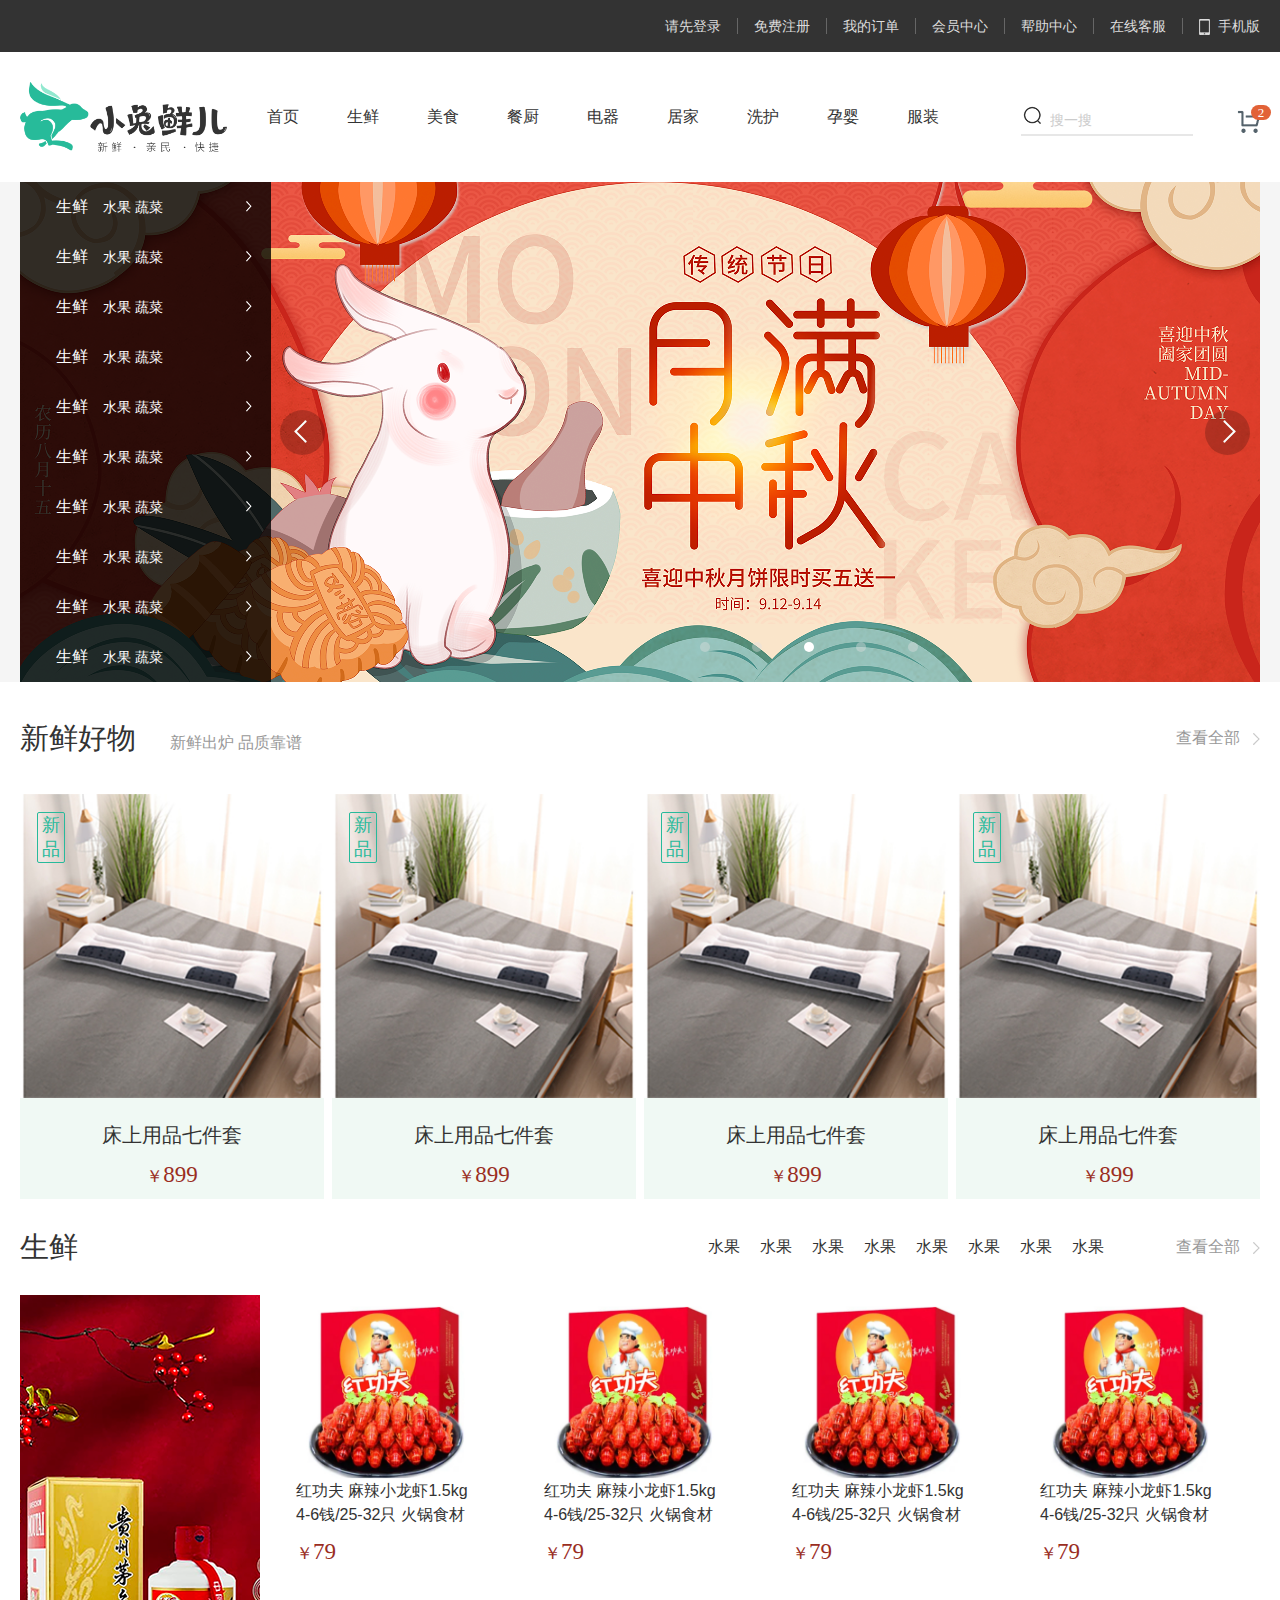
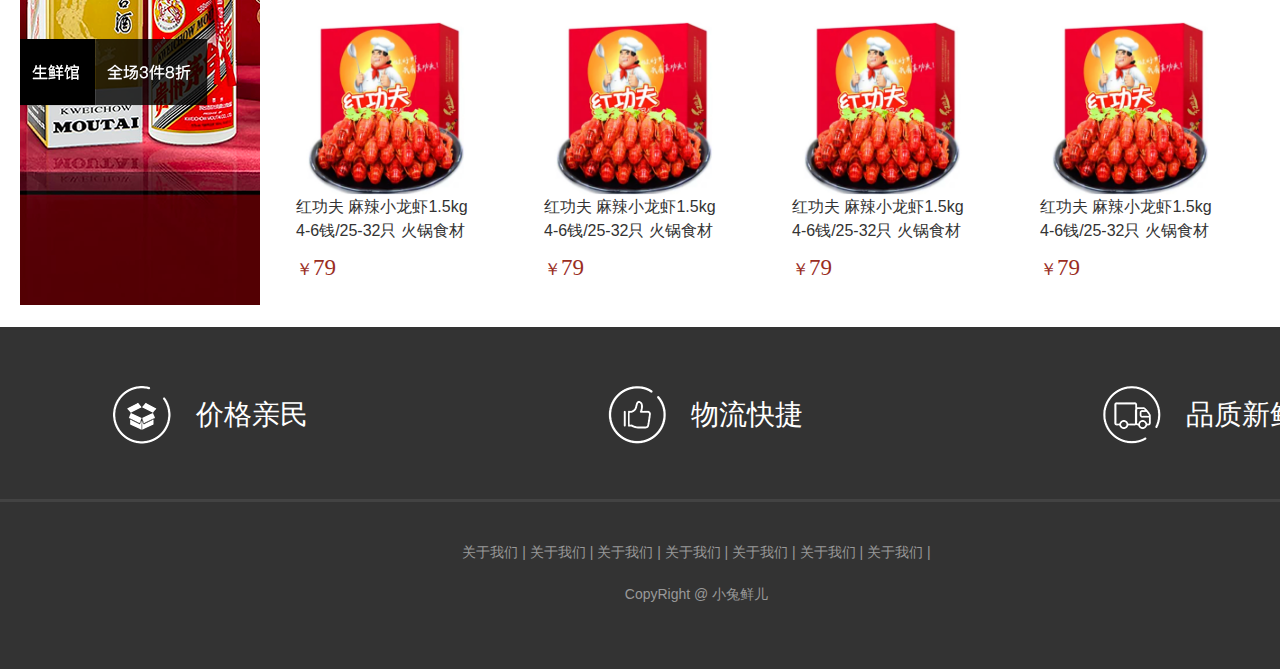
<file: xtx-pc-client/index.html>
<!DOCTYPE html>
<html lang="en">
<head>
    <meta charset="UTF-8">
    <meta name="viewport" content="width=device-width, initial-scale=1.0">
    <meta name="description" content="小兔鲜儿官网，致力于打造全球最大的食品、生鲜电商购物平台">
    <meta name="keywords" content="小兔鲜儿,食品,生鲜,服装,家电,电商,购物">
    <title>小兔鲜儿-新鲜、惠民、快捷！</title>
    <link rel="shortcut icon" href="favicon.ico" type="image/x-icon">
    <link rel="stylesheet" href="./css/base.css">
    <link rel="stylesheet" href="./css/common.css">
    <link rel="stylesheet" href="./css/index.css">
</head>
<body>
    <!-- 快捷导航 -->
    <div class="shortcut">
        <div class="wrapper">
            <ul>
                <li><a href="#">请先登录</a></li>
                <li><a href="#">免费注册</a></li>
                <li><a href="#">我的订单</a></li>
                <li><a href="#">会员中心</a></li>
                <li><a href="#">帮助中心</a></li>
                <li><a href="#">在线客服</a></li>
                <li><a href="#"><span></span>手机版</a></li>
            </ul>
        </div>
    </div>
    <!-- 头部 -->
    <div class="header wrapper">
        <div class="logo">
            <!-- 搜索引擎优化，logo盒子中用h1加a，a中加关主题文字，logo图片作为a的背景图 -->
            <h1><a href="#">小兔鲜儿</a></h1>
        </div>
        <div class="nav">
            <ul>
                <li><a href="#">首页</a></li>
                <li><a href="#">生鲜</a></li>
                <li><a href="#">美食</a></li>
                <li><a href="#">餐厨</a></li>
                <li><a href="#">电器</a></li>
                <li><a href="#">居家</a></li>
                <li><a href="#">洗护</a></li>
                <li><a href="#">孕婴</a></li>
                <li><a href="#">服装</a></li>
            </ul>
        </div>
        <div class="search">
            <input type="text" placeholder="搜一搜">
            <span></span>
        </div>
        <div class="car">
            <span>2</span>
        </div>
    </div>
    <!-- banner -->
    <div class="banner">
        <div class="wrapper">
            <!-- 为以后放更多的图进行轮播 -->
            <ul>
                <li><a href="#"><img src="./uploads/banner_1.png" alt=""></a></li>
            </ul>
            <div class="aside">
                <ul>
                    <li><a href="#">生鲜<span>水果 蔬菜</span></a></li>
                    <li><a href="#">生鲜<span>水果 蔬菜</span></a></li>
                    <li><a href="#">生鲜<span>水果 蔬菜</span></a></li>
                    <li><a href="#">生鲜<span>水果 蔬菜</span></a></li>
                    <li><a href="#">生鲜<span>水果 蔬菜</span></a></li>
                    <li><a href="#">生鲜<span>水果 蔬菜</span></a></li>
                    <li><a href="#">生鲜<span>水果 蔬菜</span></a></li>
                    <li><a href="#">生鲜<span>水果 蔬菜</span></a></li>
                    <li><a href="#">生鲜<span>水果 蔬菜</span></a></li>
                    <li><a href="#">生鲜<span>水果 蔬菜</span></a></li>
                </ul>

            </div>
            <!-- 箭头 -->
            <a href="#" class="prec"></a>
            <a href="#" class="next"></a>
            <!-- 圆点 -->
            <!-- 当前状态：用类名current或者active，将来配合js -->
            <ol>
                <li></li>
                <li></li>
                <li class="current"></li>
                <li></li>
                <li></li>
            </ol>
        

        </div>
    </div>
    <!-- 生活用品 -->
    <div class="goods wrapper">
        <!-- hd表示头部header -->
        <div class="hd">
            <h2>新鲜好物<span>新鲜出炉 品质靠谱</span></h2>
            <a href="#">查看全部</a>       
        </div>
        <!-- bd表示内容body -->
        <div class="bd clearfix">
            <ul>
                <li>
                    <a href="#"><img src="./uploads/home_goods_5.jpg" alt=""></a>
                    <h3>床上用品七件套</h3>
                    <div>￥<span>899</span></div>
                    <b>新品</b>
                </li>
                <li>
                    <a href="#"><img src="./uploads/home_goods_5.jpg" alt=""></a>
                    <h3>床上用品七件套</h3>
                    <div>￥<span>899</span></div>
                    <b>新品</b>
                </li>
                <li>
                    <a href="#"><img src="./uploads/home_goods_5.jpg" alt=""></a>
                    <h3>床上用品七件套</h3>
                    <div>￥<span>899</span></div>
                    <b>新品</b>
                </li>
                <li>
                    <a href="#"><img src="./uploads/home_goods_5.jpg" alt=""></a>
                    <h3>床上用品七件套</h3>
                    <div>￥<span>899</span></div>
                    <b>新品</b>
                </li>
            </ul>
        </div>
    </div>
    <!-- 生鲜 -->
    <div class="fresh wrapper">
        <div class="hd">
            <h2>生鲜</h2>
            <a href="#">查看全部</a>
            <ul>
                <li><a href="#">水果</a></li>
                <li><a href="#">水果</a></li>
                <li><a href="#">水果</a></li>
                <li><a href="#">水果</a></li>
                <li><a href="#">水果</a></li>
                <li><a href="#">水果</a></li>
                <li><a href="#">水果</a></li>
                <li><a href="#">水果</a></li>
            </ul>
        </div>
        <div class="bd clearfix">
            <div class="left">
                <a href="#"><img src="./uploads/fresh_goods_cover.png" alt=""></a>
                
            </div>
            <div class="right">
                <ul>
                    <li>
                        <a href="#"><img src="./uploads/fresh_goods_2.jpg" alt=""></a>
                        <h3>红功夫 麻辣小龙虾1.5kg
                            4-6钱/25-32只 
                           火锅食材 </h3>
                        <div>￥<span>79</span></div>
                        
                    </li>
                    <li>
                        <a href="#"><img src="./uploads/fresh_goods_2.jpg" alt=""></a>
                        <h3>红功夫 麻辣小龙虾1.5kg
                            4-6钱/25-32只 
                           火锅食材 </h3>
                        <div>￥<span>79</span></div>
                        
                    </li>
                    <li>
                        <a href="#"><img src="./uploads/fresh_goods_2.jpg" alt=""></a>
                        <h3>红功夫 麻辣小龙虾1.5kg
                            4-6钱/25-32只 
                           火锅食材 </h3>
                        <div>￥<span>79</span></div>
                        
                    </li>
                    <li>
                        <a href="#"><img src="./uploads/fresh_goods_2.jpg" alt=""></a>
                        <h3>红功夫 麻辣小龙虾1.5kg
                            4-6钱/25-32只 
                           火锅食材 </h3>
                        <div>￥<span>79</span></div>
                        
                    </li>
                    <li>
                        <a href="#"><img src="./uploads/fresh_goods_2.jpg" alt=""></a>
                        <h3>红功夫 麻辣小龙虾1.5kg
                            4-6钱/25-32只 
                           火锅食材 </h3>
                        <div>￥<span>79</span></div>
                        
                    </li>
                    <li>
                        <a href="#"><img src="./uploads/fresh_goods_2.jpg" alt=""></a>
                        <h3>红功夫 麻辣小龙虾1.5kg
                            4-6钱/25-32只 
                           火锅食材 </h3>
                        <div>￥<span>79</span></div>
                        
                    </li>
                    <li>
                        <a href="#"><img src="./uploads/fresh_goods_2.jpg" alt=""></a>
                        <h3>红功夫 麻辣小龙虾1.5kg
                            4-6钱/25-32只 
                           火锅食材 </h3>
                        <div>￥<span>79</span></div>
                        
                    </li>
                    <li>
                        <a href="#"><img src="./uploads/fresh_goods_2.jpg" alt=""></a>
                        <h3>红功夫 麻辣小龙虾1.5kg
                            4-6钱/25-32只 
                           火锅食材 </h3>
                        <div>￥<span>79</span></div>
                        
                    </li>
                  
                </ul>
            </div>
        </div>
    </div>

    <!-- 版权 -->
    <div class="footer">
        <div class="wrapper">
            <div class="top">
                <ul>
                    <li><span>价格亲民</span></li>
                    <li><span>物流快捷</span></li>
                    <li><span>品质新鲜</span></li>
                </ul>
            </div>
            <div class="bottom">
                <p>
                    <a href="#">关于我们</a> |
                    <a href="#">关于我们</a> |
                    <a href="#">关于我们</a> |
                    <a href="#">关于我们</a> |
                    <a href="#">关于我们</a> |
                    <a href="#">关于我们</a> |
                    <a href="#">关于我们</a> |
                    
                </p>
                <p>CopyRight @ 小兔鲜儿</p>
            </div>
        </div>
    </div>
</body>
</html>
</file>
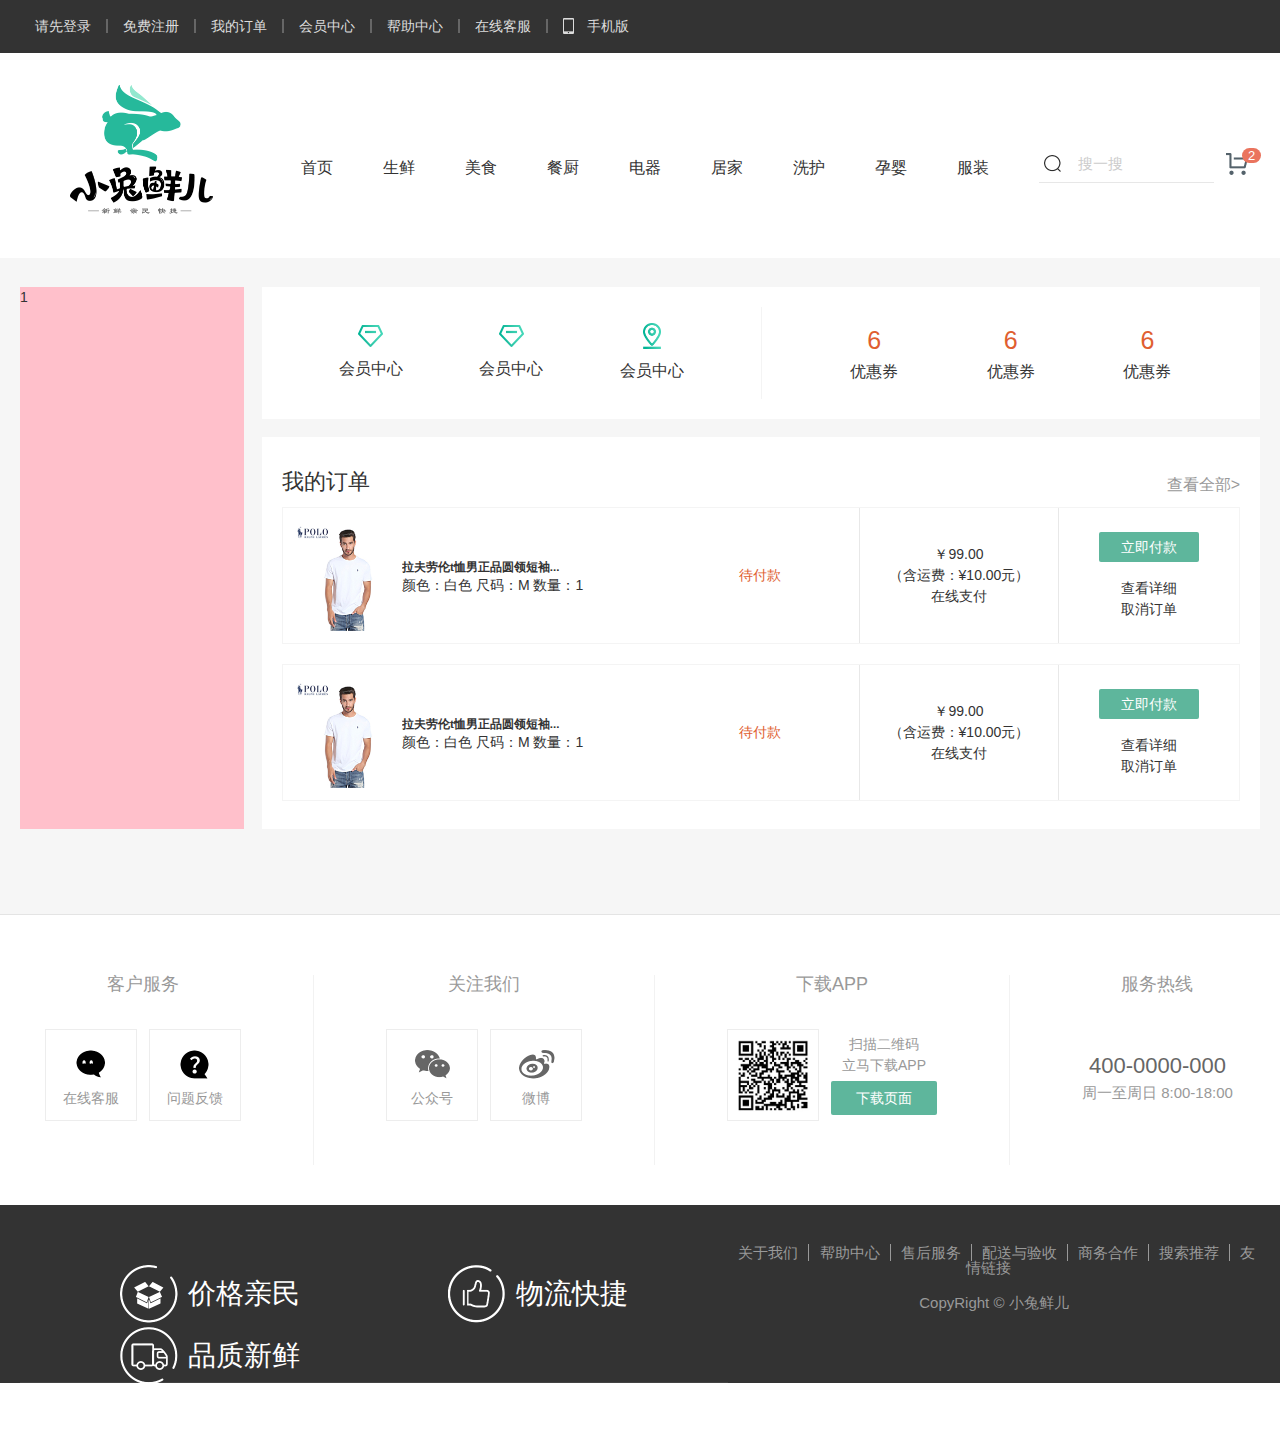
<file: xtc-pc-center(flex)/center.html>
<!DOCTYPE html>
<html lang="en">

<head>
    <meta charset="UTF-8">
    <meta http-equiv="X-UA-Compatible" content="IE=edge">
    <meta name="viewport" content="width=device-width, initial-scale=1.0">
    <title>小兔仙个人中心</title>
    <link rel="shortcut icon" href="./favicon.ico">
    <link rel="stylesheet" href="./css/base.css">
    <link rel="stylesheet" href="./css/normalize.css">
    <link rel="stylesheet" href="./css/index.css">
    <link rel="stylesheet" href="./css/center.css">
</head>

<body>
    <!-- 项部导航 -->
    <div class="xtx_topnav">
        <div class="wrapper">
            <!-- 顶部导航 -->
            <ul class="xtx_navs">
                <li>
                    <a href="./login.html">请先登录</a>
                </li>
                <li>
                    <a href="./register.html">免费注册</a>
                </li>
                <li>
                    <a href="javascript:;">我的订单</a>
                </li>
                <li>
                    <a href="javascript:;">会员中心</a>
                </li>
                <li>
                    <a href="javascript:;">帮助中心</a>
                </li>
                <li>
                    <a href="javascript:;">在线客服</a>
                </li>
                <li>
                    <a href="javascript:;">
                        <i class="mobile sprites"></i> 手机版
                    </a>
                </li>
            </ul>
        </div>
    </div>
    <!-- 头部 -->
    <div class="xtx_header clearfix">
        <div class="wrapper">
            <!-- 网站Logo -->
            <h1 class="xtx_logo"><a href="/">小兔鲜儿</a></h1>
            <!-- 主导航 -->
            <div class="xtx_navs">
                <ul class="clearfix">
                    <li>
                        <a href="javascript:;">首页</a>
                    </li>
                    <li>
                        <a href="javascript:;">生鲜</a>
                    </li>
                    <li>
                        <a href="javascript:;">美食</a>
                    </li>
                    <li>
                        <a href="javascript:;">餐厨</a>
                    </li>
                    <li>
                        <a href="javascript:;">电器</a>
                    </li>
                    <li>
                        <a href="javascript:;">居家</a>
                    </li>
                    <li>
                        <a href="javascript:;">洗护</a>
                    </li>
                    <li>
                        <a href="javascript:;">孕婴</a>
                    </li>
                    <li>
                        <a href="javascript:;">服装</a>
                    </li>
                </ul>
            </div>
            <!-- 站内搜索 -->
            <div class="xtx_search clearfix">
                <!-- 购物车 -->
                <a href="javascript:;" class="xtx_search_cart sprites">
                    <i>2</i>
                </a>
                <!-- 搜索框 -->
                <div class="xtx_search_wrapper">
                    <input type="text" placeholder="搜一搜">
                </div>
            </div>
        </div>
    </div>

    <!-- 内容：待完成 -->
    <div class="xtx_centent">
        <div class="wrapper">
            <div class="aside">1</div>
            <div class="main">
                <div class="overview">                   
                    <div>
                        <a href="#">
                            <img src="./images/vip.png" alt="">
                            <p>会员中心</p>
                        </a>
                        <a href="#">
                            <img src="./images/vip.png" alt="">
                            <p>会员中心</p>
                        </a>
                        <a href="#">
                            <img src="./images/address.png" alt="">
                            <p>会员中心</p>
                        </a>                   
                    </div>
                    <div>
                        <a href="#">
                            <span>6</span>
                            <p>优惠券</p>
                        </a>
                        <a href="#">
                            <span>6</span>
                            <p>优惠券</p>
                        </a>
                        <a href="#">
                            <span>6</span>
                            <p>优惠券</p>
                        </a>
                    </div>
                </div>
                <div class="pannel orders">
                    <div class="pannel_title">
                        <h5>我的订单</h5>
                        <a href="#">查看全部></a>
                    </div>
                    <div class="content">
                        <ul>
                            <li>
                                <div class="goods">
                                    <div class="pic">
                                        <a href="#"><img src="./uploads/order_goods_1.jpg" alt=""></a>
                                    </div>
                                    <div class="txt">
                                        <h5>拉夫劳伦t恤男正品圆领短袖...</h5>
                                        <p>颜色：白色  尺码：M  数量：1</p>
                                    </div>
                                </div>
                                <div class="status">
                                    <p>待付款</p>
                                </div>
                                <div class="pay common">
                                    <p>￥99.00</p>
                                    <p>（含运费：¥10.00元）</p>
                                    <p>在线支付</p>
                                </div>
                                <div class="action common">
                                    <a href="#">立即付款</a>
                                    <a href="#">查看详细</a>
                                    <a href="#">取消订单</a>
                                </div>
                            </li>
                            <li>
                                <div class="goods">
                                    <div class="pic">
                                        <a href="#"><img src="./uploads/order_goods_1.jpg" alt=""></a>
                                    </div>
                                    <div class="txt">
                                        <h5>拉夫劳伦t恤男正品圆领短袖...</h5>
                                        <p>颜色：白色  尺码：M  数量：1</p>
                                    </div>
                                </div>
                                <div class="status">
                                    <p>待付款</p>
                                </div>
                                <div class="pay common">
                                    <p>￥99.00</p>
                                    <p>（含运费：¥10.00元）</p>
                                    <p>在线支付</p>
                                </div>
                                <div class="action common">
                                    <a href="#">立即付款</a>
                                    <a href="#">查看详细</a>
                                    <a href="#">取消订单</a>
                                </div>
                            </li>
                            
                        </ul>
                    </div>
                </div>
            </div>
        </div>
    </div>
    <!-- 内容 -->


    <!-- 公共底部 -->
    <div class="xtx_footer">
        <div class="wrapper">
            <!-- 联系我们 -->
            <div class="contact clearfix">
                <dl>
                    <dt>客户服务</dt>
                    <dd class="chat">在线客服</dd>
                    <dd class="feedback">问题反馈</dd>
                </dl>
                <dl>
                    <dt>关注我们</dt>
                    <dd class="weixin">公众号</dd>
                    <dd class="weibo">微博</dd>
                </dl>
                <dl>
                    <dt>下载APP</dt>
                    <dd class="qrcode">
                        <img src="./uploads/qrcode.jpg">
                    </dd>
                    <dd class="download">
                        <span>扫描二维码</span>
                        <span>立马下载APP</span>
                        <a href="javascript:;">下载页面</a>
                    </dd>
                </dl>
                <dl>
                    <dt>服务热线</dt>
                    <dd class="hotline">
                        400-0000-000
                        <small>周一至周日 8:00-18:00</small>
                    </dd>
                </dl>
            </div>
        </div>
        <!-- 其它 -->
        <div class="extra">
            <div class="wrapper">
                <!-- 口号 -->
                <div class="slogan">
                    <a href="javascript:;" class="price">价格亲民</a>
                    <a href="javascript:;" class="express">物流快捷</a>
                    <a href="javascript:;" class="quality">品质新鲜</a>
                </div>
                <!-- 版权信息 -->
                <div class="copyright">
                    <p>
                        <a href="javascript:;">关于我们</a>
                        <a href="javascript:;">帮助中心</a>
                        <a href="javascript:;">售后服务</a>
                        <a href="javascript:;">配送与验收</a>
                        <a href="javascript:;">商务合作</a>
                        <a href="javascript:;">搜索推荐</a>
                        <a href="javascript:;">友情链接</a>
                    </p>
                    <p>CopyRight &copy; 小兔鲜儿</p>
                </div>
            </div>
        </div>
    </div>
</body>

</html>
</file>
<file: study/css/index.css>
/* index.css是用来美化首页 */
* {
    margin: 0;
    padding: 0;
    box-sizing: border-box;
}
li {
    list-style: none;
}
a {
    text-decoration: none;
}
.clearfix:before,.clearfix:after {
    content:"";
    display:table; 
  }
  .clearfix:after {
    clear:both;
  }
.wrapper {
    width: 1200px;
    margin: 0 auto;
}
body {
    background-color: #f3f5f7;

}
.header {
    
    height: 42px;
    /* background-color: pink; */
    margin: 30px auto;
}
.header h1 {
    float: left;
    margin-right: 70px;
}
.nav {
    float: left;
    height: 42px;
}
.nav li {
    float: left;
    margin-right: 26px;
}
.nav a {
    display: block;
    padding: 0 6px;
    height: 42px;
    line-height: 42px;
    /* border-bottom: 2px solid #00a4ff; */
    color: #050505;
    font-size: 18px;
}
.nav a:hover {
    border-bottom: 2px solid #00a4ff;
}
.search {
    float: left;
    margin-left: 59px;
    width: 412px;
    height: 41px;
    border: 1px solid #00a4ff;
}
.search input {
    float: left;
    padding-left: 21px;
    width: 360px;
    height: 39px;
    border: 0;
}
.search input::placeholder {
    line-height: 38px;
    font-family: MicrosoftYaHei;
	font-size: 14px;
    color: #bfbfbf;
}
.search button {
    float: right;
    width: 50px;
    height: 40px;
    background-image: url(../images/btn.png);
    border: 0;
}
.user {
    float: right;
    margin-right: 35px;
    height: 42px;
    line-height: 42px;
}
/* 调节图片垂直对齐方式，middle：居中 */
.user img {
    vertical-align: middle;
}
.banner {
    height: 420px;
    background-color: #1c036c;

}
.banner .wrapper {
    height: 420px;
    background-image: url(../images/banner2_20190819_210028.png);

}
.banner .left {
    float: left;
    width: 190px;
    height: 420px;
    background-color: rgba(0, 0, 0, 0.3);
    line-height: 44px;
}

.banner .left ul {
    padding: 0 20px;
}
.banner .left a {
    font-size: 14px;
    color: #fff;
    
}
.banner .left a:hover {
    color: #00b4ff;
}
.banner .left span {
    float: right;
}
.banner .right {
    float: right;
    margin-top: 50px;
    width: 228px;
	height: 300px;
	background-color: #fff;
}
.banner .right h2 {
    height: 48px;
    background-color: #9bceea;
    text-align: center;
    line-height: 48px;
    font-size: 18px;
    color: #fff;

}
.banner .right .conent {
    padding: 0 18px;
}
.banner .right .conent dl {
    padding: 12px 0;
    border-bottom: 2px solid #e5e5e5;
}
.banner .right .conent dt {
    font-size: 16px;
    color: #4e4e4e;
}
.banner .right .conent dd {
    font-size: 12px;
    color: #a5a5a5;
}
.banner .right .more {
    display: block;
    margin: 4px auto 0;
    width: 200px;
    height: 40px;
    border: 1px solid #00a4ff;
    text-align: center;
    line-height: 38px;
    font-size: 16px;
	font-weight: bold;
    color: #00a4ff;
}
.goods {
    margin-top: 8px;
    padding-left: 34px;
    padding-right: 26px;
    height: 60px;
    background-color: #fff;
    box-shadow: 0px 2px 3px 0px 
		rgba(118, 118, 118, 0.2);
        line-height: 60px;
}
.goods h2 {
    float: left;
    margin-right: 30px;
    font-size: 16px;
    color: #00a4ff;
    font-weight: normal;
}
.goods li {
    float: left;
}
.goods .hobby {
    float: right;
    font-size: 14px;
    color: #00a4ff;
}
.goods li a {
    padding: 0 30px;
    border-left: 1px solid #bfbfbf;
    font-size: 16px;
    color: #050505;
}
.subject {
    margin-top: 37px;
    
}
.subject .title {
    height: 40px;
    /* background-color: skyblue; */
}
.subject .title h2 {
    float: left;
    font-size: 20px;
    font-weight: normal;
    color: #494949;
}
.subject .title a {
    float: right;
    margin-right: 30px;
    margin-top: 8px;
    font-size: 11px;
    color: #a5a5a5;
}
.subject .content li {
    float: left;
    margin-right: 15px;
    margin-top: 15px;
    width: 228px;
    height: 270px;
    background-color: #fff;
}
.subject .content li:nth-child(5n) {
    margin-right: 0;
}
.subject .content li .pic {
    width: 228px;
}
.subject .content li h2 {
    padding: 20px;
    font-size: 12px;
    color: #050505;
}
.subject .content li p {
    padding: 0 20px;
    font-size: 12px;
    color: #999999;
}
.subject .content li span {
    color: #ff7c2d;
}
.footer {
    margin-top: 40px;
    padding-top: 33px;
    height: 417px;
    background-color: #fff;
}
.footer .left {
    float: left;
}
.footer .right {
    float: right;
}

.footer .left p {
    margin-top: 25px;
    margin-bottom: 15px;
    font-family: SimSun;
	font-size: 12px;
	font-weight: normal;
	color: #666666;
}
.footer .left a{
    display: block;
    width: 120px;
    height: 36px;
    border: solid 1px #00a4ff;
    text-align: center;
    line-height: 34px;
    font-family: MicrosoftYaHei;
	font-size: 16px;
	font-weight: normal;
	color: #00a4ff;
}
.footer .right dl{
    float: left;
    margin-left: 120px;
}
.footer .right dt {
    margin-bottom: 15px;
    font-family: MicrosoftYaHei;
	font-size: 16px;
	font-weight: normal;
	color: #333333;
}
.footer .right dd {
    padding-bottom: 10px;
    font-family: SimSun;
	font-size: 12px;
	font-weight: normal;
	color: #333333;
}
.subject .content li {
    position: relative;
}
.subject .content li .hot {
    position: absolute;
    top: 4px;
    right: -4px;
}
</file>
<file: xtc-pc-center(flex)/css/base.css>
/* 把我们所有标签的内外边距清零 */
* {
    margin: 0;
    padding: 0;
    /* css3盒子模型 */
    box-sizing: border-box;
}
/* em 和 i 斜体的文字不倾斜 */
em,
i {
    font-style: normal
}
/* 去掉li 的小圆点 */
li {
    list-style: none
}

img {
    /* border 0 照顾低版本浏览器 如果 图片外面包含了链接会有边框的问题 */
    border: 0;
    /* 取消图片底侧有空白缝隙的问题 */
    vertical-align: middle
}

button {
    /* 当我们鼠标经过button 按钮的时候，鼠标变成小手 */
    cursor: pointer
}

a {
    color: #666;
    text-decoration: none
}

a:hover {
    color: #c81623
}

button,
input {
    /* "\5B8B\4F53" 就是宋体的意思 这样浏览器兼容性比较好 */
    font-family: Microsoft YaHei, Heiti SC, tahoma, arial, Hiragino Sans GB, "\5B8B\4F53", sans-serif;
    /* 默认有灰色边框我们需要手动去掉 */
    border: 0; 
    outline: none;
}

body {
    /* CSS3 抗锯齿形 让文字显示的更加清晰 */
    -webkit-font-smoothing: antialiased;
    background-color: #fff;
    font: 12px/1.5 Microsoft YaHei, Heiti SC, tahoma, arial, Hiragino Sans GB, "\5B8B\4F53", sans-serif;
    color: #666
}

.hide,
.none {
    display: none
}
/* 清除浮动 */
.clearfix:after {
    visibility: hidden;
    clear: both;
    display: block;
    content: ".";
    height: 0
}

.clearfix {
    *zoom: 1
}
</file>
<file: xtc-pc-center(flex)/css/index.css>
@charset "UTF-8";
* {
  box-sizing: border-box;
}

body {
  color: #333;
  font: 14px/1.5 "Helvetica Neue", Helvetica, Arial, "Microsoft Yahei", "Hiragino Sans GB", "Heiti SC", "WenQuanYi Micro Hei", sans-serif;
}

ul, h1, h3, h4, p, dl, dd {
  padding: 0;
  margin: 0;
}

a {
  text-decoration: none;
  color: #333;
}

i {
  font-style: normal;
}

input {
  outline: none;
  padding: 0;
  border: none;
}

img {
  max-width: 100%;
  max-height: 100%;
  vertical-align: middle;
}

ul {
  list-style: none;
}

.clearfix:before,
.clearfix:after {
  content: " ";
  display: table;
}

.clearfix:after {
  clear: both;
}

.clearfix {
  *zoom: 1;
}

.wrapper {
  width: 1240px;
  margin: 0 auto;
}

.sprites {
  background-image: url(../images/sprites.png);
  background-size: 400px 400px;
  background-repeat: no-repeat;
}

/** 顶部导航 **/
.xtx_topnav {
  background-color: #333;
}

.xtx_topnav .xtx_navs {
  height: 53px;
  text-align: right;
  line-height: 53px;
  font-size: 0;
}

.xtx_topnav .xtx_navs li {
  display: inline-block;
  font-size: 14px;
}

.xtx_topnav .xtx_navs li:last-child a {
  border-right: none;
}

.xtx_topnav .xtx_navs .mobile {
  display: inline-block;
  width: 20px;
  height: 16px;
  position: relative;
  top: 3px;
  background-position: -160px -70px;
}

.xtx_topnav .xtx_navs a {
  display: inline-block;
  line-height: 1;
  padding: 0 15px;
  border-right: 2px solid #666;
  color: #dcdcdc;
}

.xtx_topnav .xtx_navs a:hover {
  color: #5eb69c;
}

/** 主导航及Logo **/
.xtx_header {
  padding: 32px 0 44px;
}

.xtx_header .xtx_logo {
  width: 143px;
  height: 129px;
  margin-left: 50px;
  text-indent: -999px;
  background-image: url(../images/logo.png);
  background-size: contain;
  float: left;
}

.xtx_header .xtx_navs {
  padding-top: 75px;
  margin-left: 88px;
  float: left;
}

.xtx_header .xtx_navs li {
  line-height: 1;
  font-size: 16px;
  margin-right: 50px;
  position: relative;
  float: left;
}

.xtx_header .xtx_navs li:after {
  content: '';
  display: none;
  width: 30px;
  height: 2px;
  background-color: #5eb69c;
  position: absolute;
  left: 1px;
  bottom: -7px;
}

.xtx_header .xtx_navs li:hover a, .xtx_header .xtx_navs li.active a {
  color: #5eb69c;
}

.xtx_header .xtx_navs li:hover:after, .xtx_header .xtx_navs li.active:after {
  display: block;
}

.xtx_header .xtx_search {
  height: 38px;
  padding-top: 60px;
  float: right;
}

.xtx_header .xtx_search_wrapper {
  width: 175px;
  height: 38px;
  padding-left: 39px;
  border-bottom: 1px solid #e7e7e7;
  position: relative;
  float: right;
}

.xtx_header .xtx_search_wrapper:before {
  content: '';
  display: block;
  width: 17px;
  height: 17px;
  position: absolute;
  left: 5px;
  top: 10px;
  background-image: url(../images/sprites.png);
  background-size: 400px 400px;
  background-position: -80px -70px;
}

.xtx_header .xtx_search_wrapper input {
  width: 100%;
  height: 100%;
  font-size: 15px;
  color: #999;
}

.xtx_header .xtx_search_wrapper input::-webkit-input-placeholder {
  color: #ccc;
}

.xtx_header .xtx_search_cart {
  display: block;
  width: 22px;
  height: 22px;
  position: relative;
  margin: 8px 12px 0 12px;
  float: right;
  background-position: -120px -70px;
}

.xtx_header .xtx_search_cart i {
  position: absolute;
  top: -5px;
  left: 16px;
  line-height: 1;
  padding: 1px 6px;
  font-style: normal;
  font-size: 13px;
  background-color: #ea745e;
  border-radius: 15px;
  color: #fff;
}

/** 分类及焦点图 **/
.xtx_entry {
  height: 500px;
  background-color: #f2f2f2;
  position: relative;
}

.xtx_category {
  width: 250px;
  background-color: rgba(0, 0, 0, 0.8);
  position: absolute;
  z-index: 9;
}

.xtx_category:hover .xtx_category_subset {
  display: block;
}

.xtx_category_super li {
  height: 50px;
  padding: 0 20px 0 40px;
  transition: background-color .25s;
  cursor: pointer;
}

.xtx_category_super li:hover,
.xtx_category_super li.active {
  background-color: #5eb69c;
}

.xtx_category_super a {
  color: #fff;
  font-size: 16px;
  line-height: 50px;
}

.xtx_category_super a small {
  font-size: 14px;
}

.xtx_category_super i {
  display: block;
  width: 12px;
  height: 12px;
  margin-top: 20px;
  background-position: -75px -110px;
  float: right;
}

.xtx_category_subset {
  width: 990px;
  height: 100%;
  background-color: rgba(255, 255, 255, 0.9);
  display: none;
  position: absolute;
  top: 0;
  left: 250px;
}

.xtx_banner {
  width: 1240px;
  height: 500px;
  overflow: hidden;
  position: relative;
}

.xtx_banner:hover a {
  opacity: 1;
}

.xtx_banner > a {
  display: block;
  width: 44px;
  height: 44px;
  border-radius: 50%;
  margin-top: -22px;
  opacity: 0;
  transition: opacity .5s;
  background-color: rgba(0, 0, 0, 0.1);
  position: absolute;
  top: 50%;
}

.xtx_banner > a.prev {
  left: 270px;
  background-position: 14px -59px;
}

.xtx_banner > a.next {
  right: 20px;
  background-position: -24px -59px;
}

.xtx_banner .indicator {
  width: 990px;
  text-align: center;
  font-size: 0;
  position: absolute;
  left: 250px;
  bottom: 22px;
}

.xtx_banner .indicator span {
  display: inline-block;
  width: 9px;
  height: 9px;
  margin: 0 8px;
  cursor: pointer;
  border-radius: 50%;
  background-color: rgba(255, 255, 255, 0.43);
}

.xtx_banner .indicator span.active {
  background-color: #fff;
}

/** 公共面板 **/
.xtx_panel .xtx_panel_header {
  height: 115px;
  padding: 40px 0;
}

.xtx_panel .xtx_panel_header h3 {
  height: 35px;
  line-height: 35px;
  margin-left: 6px;
  font-size: 32px;
  font-weight: 400;
  color: #333;
  float: left;
}

.xtx_panel .xtx_panel_header small {
  margin-left: 22px;
  font-size: 16px;
  color: #999;
}

.xtx_panel .xtx_panel_header .more {
  line-height: 1;
  margin-top: 14px;
  font-size: 16px;
  color: #999;
  float: right;
}

.xtx_panel .xtx_panel_header .more i {
  display: inline-block;
  width: 16px;
  height: 16px;
  position: relative;
  top: 1px;
  background-position: 8px -107px;
}

.xtx_panel .xtx_panel_header .tabs-bar {
  height: 35px;
  padding-top: 13px;
  font-size: 16px;
  margin-right: 80px;
  float: right;
}

.xtx_panel .xtx_panel_header .tabs-bar a {
  padding: 2px 8px;
  margin-left: 5px;
  border-radius: 2px;
}

.xtx_panel .xtx_panel_header .tabs-bar a:hover,
.xtx_panel .xtx_panel_header .tabs-bar a.active {
  background-color: #5eb69c;
  color: #fff;
}

.xtx_panel .xtx_panel_goods_1 {
  text-align: justify;
  font-size: 0;
}

.xtx_panel .xtx_panel_goods_1:after {
  content: '';
  display: inline-block;
  width: 306px;
  height: 0;
}

.xtx_panel .xtx_panel_goods_1 a {
  display: inline-block;
  width: 306px;
  height: 406px;
  text-align: center;
}

.xtx_panel .xtx_panel_goods_1 img {
  width: 306px;
  height: 306px;
}

.xtx_panel .xtx_panel_goods_2 {
  height: 610px;
}

.xtx_panel .xtx_panel_goods_2 li {
  width: 240px;
  height: 300px;
  padding-top: 10px;
  margin-left: 10px;
  background-color: #fff;
  border: 1px solid #fff;
  overflow: hidden;
  transition: 0.3s;
  position: relative;
  float: left;
}

.xtx_panel .xtx_panel_goods_2 li:hover {
  border-color: #5eb69c;
}

.xtx_panel .xtx_panel_goods_2 li:hover .extra {
  bottom: 0;
}

.xtx_panel .xtx_panel_goods_2 li:first-child {
  height: 610px;
  padding-top: 0;
  margin-left: 0;
  border: 0;
}

.xtx_panel .xtx_panel_goods_2 li:nth-last-child(-n+4) {
  margin-top: 10px;
}

.xtx_panel .xtx_panel_goods_2 a {
  display: block;
}

.xtx_panel .xtx_panel_goods_2 .img-box {
  width: 240px;
  height: 160px;
  padding: 0 33px;
  text-align: center;
  margin: 0 auto;
  display: table-cell;
  vertical-align: middle;
}

.xtx_panel .xtx_panel_goods_2 .meta {
  height: 130px;
  line-height: 1.3;
  padding: 10px 22px 0;
  font-size: 19px;
  position: relative;
}

.xtx_panel .xtx_panel_goods_2 .name {
  word-break: break-all;
  text-overflow: ellipsis;
  display: -webkit-box;
  -webkit-box-orient: vertical;
  -webkit-line-clamp: 2;
  overflow: hidden;
}

.xtx_panel .xtx_panel_goods_2 .price {
  font-size: 22px;
  color: #9A2E1F;
  position: absolute;
  bottom: 10px;
}

.xtx_panel .xtx_panel_goods_2 .price small {
  font-size: 17px;
}

.xtx_panel .xtx_panel_goods_2 .extra {
  width: 100%;
  height: 86px;
  padding-top: 10px;
  transition: bottom .3s;
  background-color: #5EB69C;
  position: absolute;
  bottom: -86px;
}

.xtx_panel .xtx_panel_goods_2 .extra span {
  display: block;
  width: 124px;
  line-height: 1;
  padding: 9px 0 8px;
  margin: 0 auto;
  text-align: center;
  font-size: 19px;
  color: #fff;
}

.xtx_panel .xtx_panel_goods_2 .extra span:last-child {
  font-size: 13px;
  border-top: 1px solid #fff;
}

.xtx_panel .xtx_panel_goods_2 .label {
  position: absolute;
  left: 0;
  bottom: 266px;
  width: 188px;
  height: 66px;
  text-align: center;
  line-height: 66px;
  color: #fff;
  font-size: 17px;
  border-radius: 0 2px 2px 0;
  background-color: rgba(0, 0, 0, 0.8);
  position: relative;
}

.xtx_panel .xtx_panel_goods_2 .label span:first-child {
  display: block;
  width: 76px;
  background-color: #000;
}

.xtx_panel .xtx_panel_goods_2 .label span:last-child {
  width: 112px;
  line-height: 1.4;
  transform: translate(0, -50%);
  position: absolute;
  left: 76px;
  right: 0;
  top: 50%;
}

/** 新鲜好物 **/
.xtx_goods_new .xtx_panel_goods_1 a {
  background-color: #F0F9F4;
  transition: .5s;
  position: relative;
  top: 0;
}

.xtx_goods_new .xtx_panel_goods_1 a:hover {
  box-shadow: 0 3px 8px rgba(0, 0, 0, 0.2);
  top: -3px;
}

.xtx_goods_new .xtx_panel_goods_1 .name {
  display: inline-block;
  width: 100%;
  margin: 12px 0 10px;
  font-size: 22px;
}

.xtx_goods_new .xtx_panel_goods_1 .price {
  font-size: 23px;
  color: #9A2E1F;
}

.xtx_goods_new .xtx_panel_goods_1 small {
  font-size: 16px;
}

/** 人气推荐 **/
.xtx_goods_popular {
  padding-bottom: 42px;
}

.xtx_goods_popular .xtx_panel_goods_1 a {
  transition: 0.5s;
}

.xtx_goods_popular .xtx_panel_goods_1 a:hover {
  box-shadow: 0 3px 8px rgba(0, 0, 0, 0.2);
  transform: translate(0, -3px);
}

.xtx_goods_popular .xtx_panel_goods_1 .title {
  display: inline-block;
  width: 100%;
  line-height: 1;
  margin: 20px 0 16px;
  font-size: 22px;
}

.xtx_goods_popular .xtx_panel_goods_1 .alt {
  font-size: 18px;
  color: #999;
}

/** 秒杀专区 **/
.xtx_goods_seckill {
  background-color: #f5f5f5;
  padding: 7px 0 55px;
}

.xtx_goods_seckill .countdown {
  width: 240px;
  height: 305px;
  text-align: center;
  line-height: 1;
  color: #fff;
  background-image: url(../images/seckill.jpg);
  background-size: 240px;
  float: left;
}

.xtx_goods_seckill .countdown .next {
  font-size: 16px;
  margin: 25px 0 14px;
}

.xtx_goods_seckill .countdown .title {
  font-size: 33px;
}

.xtx_goods_seckill .countdown .tips {
  margin-top: 112px;
  font-size: 23px;
}

.xtx_goods_seckill .countdown small {
  font-size: 17px;
}

.xtx_goods_seckill .countdown .clock {
  width: 142px;
  margin: 18px auto 0;
  overflow: hidden;
}

.xtx_goods_seckill .countdown .clock span, .xtx_goods_seckill .countdown .clock i {
  display: block;
  text-align: center;
  line-height: 34px;
  font-size: 23px;
  float: left;
}

.xtx_goods_seckill .countdown .clock span {
  width: 34px;
  height: 34px;
  border-radius: 2px;
  background-color: #303430;
}

.xtx_goods_seckill .countdown .clock i {
  width: 20px;
  font-style: normal;
}

.xtx_goods_seckill .xtx_goods {
  margin-left: 240px;
}

.xtx_goods_seckill .xtx_goods a {
  display: block;
}

.xtx_goods_seckill .xtx_goods li {
  width: 240px;
  height: 305px;
  padding-top: 20px;
  margin-left: 10px;
  text-align: center;
  background-color: #fff;
  float: left;
}

.xtx_goods_seckill .xtx_goods .img-box {
  width: 240px;
  height: 174px;
  padding: 0 33px;
  text-align: center;
  margin: 0 auto;
  display: table-cell;
  vertical-align: middle;
}

.xtx_goods_seckill .xtx_goods .name {
  line-height: 1;
  margin: 20px 0 12px;
  font-size: 18px;
}

.xtx_goods_seckill .xtx_goods .percent {
  width: 165px;
  height: 6px;
  margin: 0 auto 12px;
  border-radius: 6px;
  background-color: #E2E2E2;
}

.xtx_goods_seckill .xtx_goods .inner {
  display: block;
  height: 100%;
  border-radius: 6px;
  background-color: #D54847;
}

.xtx_goods_seckill .xtx_goods .price {
  text-align: center;
  font-size: 20px;
}

.xtx_goods_seckill .xtx_goods .price span:first-child {
  color: #9A2E1F;
}

.xtx_goods_seckill .xtx_goods .price span:last-child {
  color: #999;
  font-size: 16px;
}

/** 热门品牌 **/
.xtx_goods_brand {
  padding-bottom: 32px;
}

.xtx_goods_brand .page-bar {
  float: right;
}

.xtx_goods_brand .page-bar a {
  display: inline-block;
  width: 20px;
  height: 20px;
  line-height: 1;
  margin-top: 10px;
  background-color: #e2e2e2;
}

.xtx_goods_brand .page-bar a:hover,
.xtx_goods_brand .page-bar a.active {
  background-color: #5EB69C;
}

.xtx_goods_brand .page-bar .prev {
  margin-right: 5px;
  background-position: -32px -106px;
  transform: rotate(180deg);
}

.xtx_goods_brand .page-bar .next {
  background-position: -32px -106px;
}

.xtx_goods_brand .xtx_goods {
  height: 305px;
}

.xtx_goods_brand .xtx_goods li {
  float: left;
  font-size: 0;
}

.xtx_goods_brand .xtx_goods a {
  margin-right: 10px;
}

.xtx_goods_brand .xtx_goods a img {
  width: 240px;
  height: 305px;
}

.xtx_goods_brand .xtx_goods a:last-child {
  margin-right: 0;
}

/** 生鲜 **/
.xtx_goods_category {
  background-color: #f5f5f5;
  padding-bottom: 80px;
}

/** 最新主题 **/
.xtx_goods_topic li {
  width: 406px;
  margin-left: 11px;
  transition: .5s;
  float: left;
}

.xtx_goods_topic li:hover {
  box-shadow: 0 3px 8px rgba(0, 0, 0, 0.2);
  transform: translate(0, -3px);
}

.xtx_goods_topic li:first-child {
  margin-left: 0;
}

.xtx_goods_topic li a {
  display: block;
  height: 287px;
  position: relative;
}

.xtx_goods_topic .meta {
  width: 100%;
  height: 100%;
  color: #fff;
  background-image: linear-gradient(to top, rgba(0, 0, 0, 0.8), transparent 50%);
  position: absolute;
  bottom: 0;
}

.xtx_goods_topic .meta .title {
  height: 70px;
  padding-left: 16px;
  font-size: 22px;
  position: absolute;
  bottom: 0px;
}

.xtx_goods_topic .meta .title small {
  display: block;
  font-size: 19px;
  color: #999;
}

.xtx_goods_topic .meta .price {
  position: absolute;
  bottom: 25px;
  right: 16px;
  display: block;
  line-height: 1;
  padding: 4px 8px 4px 7px;
  color: #9A2E1F;
  font-size: 17px;
  background-color: #fff;
  border-radius: 2px;
}

.xtx_goods_topic .meta .price small {
  font-size: 15px;
}

.xtx_goods_topic .social {
  height: 70px;
  line-height: 70px;
  padding: 0 20px;
  font-size: 16px;
}

.xtx_goods_topic .social i {
  display: inline-block;
  width: 15px;
  height: 14px;
  margin-right: 5px;
  position: relative;
  top: 2px;
}

.xtx_goods_topic .social .like, .xtx_goods_topic .social .liked, .xtx_goods_topic .social .view {
  float: left;
  margin-right: 25px;
}

.xtx_goods_topic .social .reply {
  float: right;
}

.xtx_goods_topic .social .like i {
  background-position: -120px -110px;
}

.xtx_goods_topic .social .liked i {
  background-position: -240px -110px;
}

.xtx_goods_topic .social .view i {
  background-position: -160px -110px;
}

.xtx_goods_topic .social .reply i {
  width: 17px;
  height: 16px;
  top: 4px;
  background-position: -200px -110px;
}

/** 大家都在说 **/
.xtx_goods_discuss {
  margin-bottom: 80px;
}

.xtx_goods_discuss li {
  width: 406px;
  margin-left: 11px;
  padding-bottom: 24px;
  transition: .5s;
  float: left;
}

.xtx_goods_discuss li:hover {
  box-shadow: 0 3px 8px rgba(0, 0, 0, 0.2);
  transform: translate(0, -3px);
}

.xtx_goods_discuss li:first-child {
  margin-left: 0;
}

.xtx_goods_discuss .meta {
  height: 90px;
  padding: 20px 0 0;
  margin: 0 16px;
  font-size: 22px;
  position: relative;
  border-bottom: 1px solid #eee;
}

.xtx_goods_discuss .meta .title small {
  display: block;
  font-size: 16px;
  color: #999;
}

.xtx_goods_discuss .meta .price {
  font-size: 18px;
  color: #9A2E1F;
  position: absolute;
  top: 30px;
  right: 0;
}

.xtx_goods_discuss .meta .price small {
  font-size: 13px;
}

.xtx_goods_discuss .message {
  height: 90px;
  padding: 0 16px;
  margin-top: 10px;
  font-size: 17px;
  color: #666;
}

/** 公共底部 **/
.xtx_footer {
  border-top: 1px solid #e4e4e4;
}

.xtx_footer .contact {
  padding: 60px 0 40px 25px;
}

.xtx_footer .contact dl {
  height: 190px;
  text-align: center;
  padding: 0 72px;
  border-right: 1px solid #f2f2f2;
  color: #999;
  float: left;
}

.xtx_footer .contact dl:first-child {
  padding-left: 0;
}

.xtx_footer .contact dl:last-child {
  border-right: none;
  padding-right: 0;
}

.xtx_footer .contact dt {
  line-height: 1;
  font-size: 18px;
}

.xtx_footer .contact dd {
  margin: 36px 12px 0 0;
  float: left;
}

.xtx_footer .contact dd:last-child {
  margin-right: 0;
}

.xtx_footer .contact .chat, .xtx_footer .contact .feedback, .xtx_footer .contact .weixin, .xtx_footer .contact .weibo {
  width: 92px;
  height: 92px;
  padding-top: 20px;
  border: 1px solid #ededed;
}

.xtx_footer .contact .chat:before, .xtx_footer .contact .feedback:before, .xtx_footer .contact .weixin:before, .xtx_footer .contact .weibo:before {
  content: '';
  display: block;
  width: 40px;
  height: 30px;
  margin: 0 auto 8px;
  background-image: url(../images/sprites.png);
  background-size: 400px 400px;
}

.xtx_footer .contact .chat:before {
  background-position: -245px -70px;
}

.xtx_footer .contact .chat:hover:before {
  background-position: -200px -70px;
}

.xtx_footer .contact .feedback:before {
  background-position: -345px -70px;
}

.xtx_footer .contact .feedback:hover:before {
  background-position: -295px -70px;
}

.xtx_footer .contact .weixin:before {
  background-position: -247px -15px;
}

.xtx_footer .contact .weixin:hover:before {
  background-position: -202px -15px;
}

.xtx_footer .contact .weibo:before {
  background-position: -347px -15px;
}

.xtx_footer .contact .weibo:hover:before {
  background-position: -297px -15px;
}

.xtx_footer .contact .qrcode {
  width: 92px;
  height: 92px;
  padding: 7px;
  border: 1px solid #ededed;
}

.xtx_footer .contact .download {
  padding-top: 5px;
  font-size: 14px;
}

.xtx_footer .contact .download span {
  display: block;
}

.xtx_footer .contact .download a {
  display: block;
  line-height: 1;
  padding: 10px 25px;
  margin-top: 5px;
  color: #fff;
  border-radius: 2px;
  background-color: #5eb69c;
}

.xtx_footer .contact .hotline {
  padding-top: 20px;
  font-size: 22px;
  color: #666;
}

.xtx_footer .contact .hotline small {
  display: block;
  font-size: 15px;
  color: #999;
}

.xtx_footer .extra {
  background-color: #333;
}

.xtx_footer .slogan {
  height: 178px;
  line-height: 58px;
  padding: 60px 100px;
  border-bottom: 1px solid #434343;
  text-align: justify;
}

.xtx_footer .slogan:after {
  content: '';
  display: inline-block;
  width: 100%;
  height: 0;
}

.xtx_footer .slogan a {
  display: inline-block;
  height: 58px;
  line-height: 58px;
  color: #fff;
  font-size: 28px;
}

.xtx_footer .slogan a:before {
  content: '';
  display: inline-block;
  width: 58px;
  height: 58px;
  margin-right: 10px;
  float: left;
  background-image: url(../images/sprites.png);
  background-size: 400px 400px;
}

.xtx_footer .slogan .price:before {
  background-position: 0 0;
}

.xtx_footer .slogan .express:before {
  background-position: -65px 0;
}

.xtx_footer .slogan .quality:before {
  background-position: -130px 0;
}

.xtx_footer .copyright {
  height: 170px;
  padding-top: 40px;
  text-align: center;
  color: #999;
  font-size: 15px;
}

.xtx_footer .copyright p {
  line-height: 1;
  margin-bottom: 20px;
}

.xtx_footer .copyright a {
  color: #999;
  line-height: 1;
  padding: 0 10px 0 6px;
  border-right: 1px solid #999;
}

.xtx_footer .copyright a:last-child {
  border-right: none;
}
</file>
<file: xtx-pc-client/css/base.css>
/* 基础公共样式 */
/* 清除默认样式的代码 */
/* 去除常见标签默认的 margin 和 padding */
body,
h1,
h2,
h3,
h4,
h5,
h6,
p,
ul,
ol,
li,
dl,
dt,
dd,
input {
  margin: 0;
  padding: 0;
}

/* 內减模式 */
* {
    box-sizing: border-box;
}

/* 设置网页统一的字体大小、行高、字体系列相关属性 */
body {
  font: 16px/1.5 "Helvetica Neue", Helvetica, Arial, "Microsoft Yahei",
    "Hiragino Sans GB", "Heiti SC", "WenQuanYi Micro Hei", sans-serif;
  color: #333;
}

/* 去除列表默认样式 */
ul,
ol {
  list-style: none;
}

/* 去除默认的倾斜效果 */
em,
i {
  font-style: normal;
}

/* 去除a标签默认下划线，并设置默认文字颜色 */
a {
  text-decoration: none;
  color: #333;
}

/* 设置img的垂直对齐方式为居中对齐，去除img默认下间隙 */
img {
  vertical-align: middle;
}

/* 去除input默认样式 */
input {
  border: none;
  outline: none;
  color: #333;
}

/* 左浮动 */
.fl {
  float: left;
}

/* 右浮动 */
.fr {
  float: right;
}

/* 双伪元素清除法 */
.clearfix::before,
.clearfix::after {
  content: "";
  display: table;
}
.clearfix::after {
  clear: both;
}
</file>
<file: xtx-pc-client/css/common.css>
/* 该网站中多个网页相同模块重复样式 */
.wrapper {
    width: 1240px;
    margin: 0 auto;
}
.shortcut {
    height: 52px;
    background-color: #333;
    line-height: 52px;
}
.shortcut .wrapper ul {
    float: right;
}
.shortcut .wrapper li {
    float: left;
}
.shortcut .wrapper a {
    padding: 0 16px;
    border-right: 1px solid #666;
    font-size: 14px;
    color: #dcdcdc;
}
.shortcut .wrapper li:last-child a {
    padding-right: 0;
    border-right: none;
}
.shortcut .wrapper span{

    display: inline-block;
    margin-right: 8px;
    height: 16px;
    width: 11px;
    background-image: url(../images/sprites.png);
    background-position: -160px -70px;
    vertical-align: middle;
}
.header {
    margin: 30px auto;
    height: 70px;
    
}
.header .logo {
    float: left;
    width: 207px;
    height: 70px;
    /* background-color: pink; */
}
.header .logo h1 {
    width: 207px;  
    height: 70px;
}
.header .logo a {
    display: block;
    width: 207px;  
    height: 70px;
    background-image: url(../images/logo.png);
    background-size: contain;
    font-size: 0;
}
.header .nav {
    float: left;
    margin-left: 40px;
    height: 70px;
    /* background-color: skyblue; */
    line-height: 70px;
}
.header .nav li {
    float: left;
    margin-right: 48px;
}
.header .nav li a {
    
    padding-bottom: 7px;
    font-family: PingFangSC-Regular;
	font-size: 16px;
	font-weight: normal;
	color: #333333;
}
.header .nav li a:hover {
    color:#27ba9b;
    border-bottom: 1px solid #27ba9b;
}
.header .search {
    float: left;
    position: relative;
    margin-top: 24px;
    margin-left: 34px;
    width: 172px;
    height: 30px;
    /* background-color: green; */
    border-bottom: 2px solid #e7e7e7;
}
.header .search input {
    padding-left: 29px;
    width: 172px;
    height: 28px;
}
.header .search input::placeholder {
    font-family: PingFangSC-Regular;
	font-size: 14px;
	font-weight: normal;
	color: #cccccc;
}
.header .search span {
    position: absolute;
    left: 2px;
    top: 0;
    width: 18px;
    height: 18px;
    background-image: url(../images/sprites.png);
    background-position: -79px -69px;
}
.header .car {
    position: relative;
    float: right;
    margin-top: 28px;
    width: 23px;
    height: 23px;
    background-image: url(../images/sprites.png);
    background-position: -119px -69px;
}
.header .car span {
    position: absolute;
    left: 14px;
    top: -5px;
    width: 20px;
	height: 15px;
    background-color: #e26237;
	border-radius: 8px;
    text-align: center;
    line-height: 15px;
	font-family: PingFangSC-Medium;
	font-size: 13px;
	font-weight: normal;
	color: #ffffff;
}
.footer {
    height: 342px;
    background-color: #333;
}
.footer .wrapper {
    width: 1393px;
}
.footer .top {
    padding-top: 59px;
    padding-left: 113px;
    height: 175px;
    border-bottom: 3px solid #434343;
}
.footer .top li {
    float: left;
    margin-right: 300px;
    width: 195px;
    height: 58px;
    /* background-color: pink; */
}
.footer .top li:last-child{
    margin-right: 0px;
}
.footer .top li::before {
    display: inline-block;
    content: '';
    width: 58px;
    height: 58px;
    background-image: url(../images/sprites.png);

}
.footer .top li span {
    float: right;
    height: 58px;
    line-height: 58px;
    font-family: PingFangSC-Light;
	font-size: 28px;
	font-weight: normal;
	font-stretch: normal;
	letter-spacing: 0px;
	color: #ffffff;
}
.footer .top li:nth-child(2):before {
    background-position: -64px 0;

}
.footer .top li:nth-child(3):before {
    background-position: -130px 0;

}
.footer .bottom {
    padding-top: 40px;
	font-size: 14px;
	color: #999999;
    text-align: center;
}
.footer .bottom a {
    font-family: PingFangSC-Light;
	font-size: 14px;
	color: #999999;
}
.footer .bottom p {
    padding-bottom: 21px;
}
</file>
<file: xtx-pc-client/css/index.css>
/* 首页的css文件 */
.banner {
    height: 500px;
    background-color: #f5f5f5;
}
.banner .wrapper {
    position: relative;
    height: 500px;
}
.banner .aside {
    position: absolute;
    left: 0;
    top: 0;
    width: 251px;
    height: 500px;
    background-color: rgba(0, 0, 0, 0.8);
}
.banner .wrapper .aside li {
    height: 50px;
    line-height: 50px;
}
.banner .wrapper .aside a {
    position: relative;
    display: block;
    padding-left: 36px;
    padding-right: 19px;
    height: 50px;
    font-family: PingFangSC-Regular;
	font-size: 16px;
	font-weight: normal;
	color: #ffffff;
}
.banner .wrapper .aside a:hover {
    background-color: #27ba9b;

}
.banner .wrapper .aside li span {
    margin-left: 15px;
    font-family: PingFangSC-Regular;
	font-size: 14px;
	font-weight: normal;
	color: #ffffff;
}
.banner .wrapper .aside a::after {
    position: absolute;
    right: 19px;
    top: 19px;
    content: '';
    width: 6px;
    height: 11px;
    /* background-color: pink; */
    background-image: url(../images/sprites.png);
    background-position: -80px -110px;
}

.banner .wrapper .prec,
.banner .wrapper .next {
    position: absolute;
    top: 228px;
    width: 45px;
    height: 45px;
    background-color: rgba(0, 0, 0, .2);
    border-radius: 50%;
    background-image: url(../images/sprites.png);
}
.banner .wrapper .prec {
    left: 260px;
    background-position: 14px -60px;
}
.banner .wrapper .next {
    right: 10px;
    background-position: -22px -60px;

}
.banner .wrapper ol {
    position: absolute;
    left: 680px;
    bottom: 30px;
    height: 10px;
}
.banner .wrapper ol li {
    float: left;
    margin-right: 42px;
    width: 10px;
    height: 10px;
    border-radius: 50%;
    background-color: rgba(225, 225, 225, .4);
    cursor: pointer;
}
.banner .wrapper ol .current {
    background-color: #fff;
}
.goods .hd {
    height: 112px;
    line-height: 112px;
}
.goods .hd h2 {
    float: left;
    height: 112px;
    font-family: PingFangSC-Regular;
	font-size: 29px;
	font-weight: normal;
	color: #333333;
} 
.goods .hd span {
    margin-left: 34px;
    font-family: PingFangSC-Regular;
	font-size: 16px;
	font-weight: normal;
	color: #999999;
}
.goods .hd a,
.fresh .hd > a {
    float: right;
    font-family: PingFangSC-Regular;
	font-size: 16px;
	font-weight: normal;
	color: #999999;
}
.goods .hd a::after,
.fresh .hd > a::after {
    content: '';
    display: inline-block;
    margin-left: 13px;
    width: 7px;
    height: 13px;
    background-image: url(../images/sprites.png);
    background-position: 0 -110px;
    vertical-align: middle;

}
.goods .bd li {
    position: relative;
    float: left;
    margin-right: 8px;
    width: 304px;
    height: 405px;
    background-color: #f0f9f4;
    text-align: center;
}
.goods .bd li:nth-child(4n) {
    margin-right: 0;
}
.goods .bd li img {
    width: 304px;
}
.goods .bd li h3 {
    margin-top: 22px;
    font-family: PingFangSC-Regular;
	font-size: 20px;
	font-weight: normal;
	color: #333333;
}
.goods .bd li div,
.fresh .bd li div {
    margin-top: 8px;
    font-family: PingFangSC-Regular;
	font-size: 17px;
	font-weight: normal;
	color: #9a2e1f;
}
.goods .bd li div span,
.fresh .bd li div span {
    font-size: 23px;
}
.goods .bd li b {
    position: absolute;
    top: 18px;
    left: 17px;
    width: 28px;
    height: 51px;
    border: 1px solid #27ba9b;
    border-radius: 2px;
    font-family: PingFangSC-Regular;
	font-size: 18px;
	font-weight: normal;
	color: #27ba9b;
    line-height: 24px;

}
.fresh .hd{
    height: 96px;
    /* background-color: pink; */
    line-height: 96px;
}
.fresh h2 {
    float: left;
    font-family: PingFangSC-Regular;
	font-size: 29px;
	font-weight: normal;
	color: #333333;
}

.fresh .hd ul {
    float: right;
}
.fresh .hd li {
    float: left;
}
.fresh .hd li a {
    padding: 0 7px;
    margin-right: 6px;
}
.fresh .hd li:last-child a {
    margin-right: 65px;
}
.fresh .hd li a:hover {
    background-color: #27ba9b;
    color: #fff;
}
.fresh .bd .left {
    float: left;
    
}
.fresh .bd .right {
    float: left;
    margin-left: 36px;
    width: 964px;
}
.fresh .bd .right li {
    float: left;
    margin-right: 64px;
    margin-bottom: 24px;
    width: 184px;
	height: 292px;
    /* background-color: pink; */
}

.fresh .bd .right li:nth-child(4n) {
    margin-right: 0;
}
.fresh .bd .right li img {
    width: 184px;
    height: 184px;
}
.fresh .bd .right h3 {
    font-size: 16px;
    font-weight: normal;
}
</file>
<file: xtc-pc-center(flex)/css/center.css>
.xtx_centent {
    padding: 29px 0 85px;
    background-color: #f6f6f6;
}

.wrapper {
    display: flex;
}

.xtx_centent .aside {
    margin-right: 18px;
    width: 224px;
    min-height: 500px;
    background-color: pink;
}

.xtx_centent .main {
    flex: 1;
    /* background-color: skyblue; */
}

.xtx_centent .main .overview {
    display: flex;
    margin-bottom: 18px;
    padding: 20px 0;
    height: 132px;
    background-color: #fff;
}

.xtx_centent .main .overview div {
    flex: 1;
    display: flex;
    justify-content: space-evenly;
    align-items: center;
    text-align: center;
    font-size: 16px;
}

.xtx_centent .main .overview div:nth-child(1) {
    border-right: 1px solid #f4f4f4;
}


.xtx_centent .main .overview img {
    width: 25px;
    margin-bottom: 10px;
}

.xtx_centent .main .overview span {
	font-size: 25px;
	color: #e05e30;
}

.xtx_centent .main .overview div:first-child a:last-child img{
    width: 18px;
}

.xtx_centent .main .pannel {
    
    padding: 28px 20px;
    background-color: #fff;
}

.xtx_centent .main .pannel_title{
    display: flex;
    justify-content: space-between;
    height: 43px;
    border-bottom: 1px solid #f4f4f4;
}
.xtx_centent .main .pannel_title h5{
    font-size: 22px;
	font-weight: normal;
	color: #333333;
}

.xtx_centent .main .pannel_title a {
    margin-top: 8px;
    font-size: 16px;
	font-weight: normal;
	color: #999999;
}

.xtx_centent .main .content li{
    display: flex;
    margin-top: -1px;
    margin-bottom: 21px;
    height: 137px;
    border: 1px solid #f4f4f4;
}

.xtx_centent .main .content li:last-child{
    margin-bottom: 0px;
}
.xtx_centent .main .content .goods {
    display: flex;
    flex: 1;
    align-items: center;
    margin-right: 128px;
    padding: 17px 0 14px 12px;
    
}

.xtx_centent .main .content .goods .pic{
    width: 107px;
	height: 107px;
}
.xtx_centent .main .content .txt {
    flex: 1;
    /* 弹性盒子的尺寸会被内容撑开，需加以限制才能实现溢出显示效果 */
    width: 0;
}

.xtx_centent .main .content .txt h5 {
    /* 溢出显示小圆点 */
    text-overflow: ellipsis;
    /* 不换行 */
    white-space: nowrap;
    /* 溢出隐藏 */
    overflow: hidden;

}

.xtx_centent .main .content .status {
    width: 120px;
    align-self: center;
    color: #e05e30;

}

.xtx_centent .main .content .pay{
    width: 200px;
    border-left: 1px solid #e8e8e8;
    border-right: 1px solid #e8e8e8;

}

.xtx_centent .main .content .action{
    width: 180px;
}

.xtx_centent .main .content .action a:first-child {
    margin-bottom: 16px;
    width: 100px;
	height: 30px;
	background-color: #5eb69c;
	border-radius: 2px;
    line-height: 30px;
    text-align: center;
    color: #fff;
}
.xtx_centent .main .content .common {
    display: flex;
    flex-direction: column;
    align-items: center;
    justify-content: center;
}
</file>
